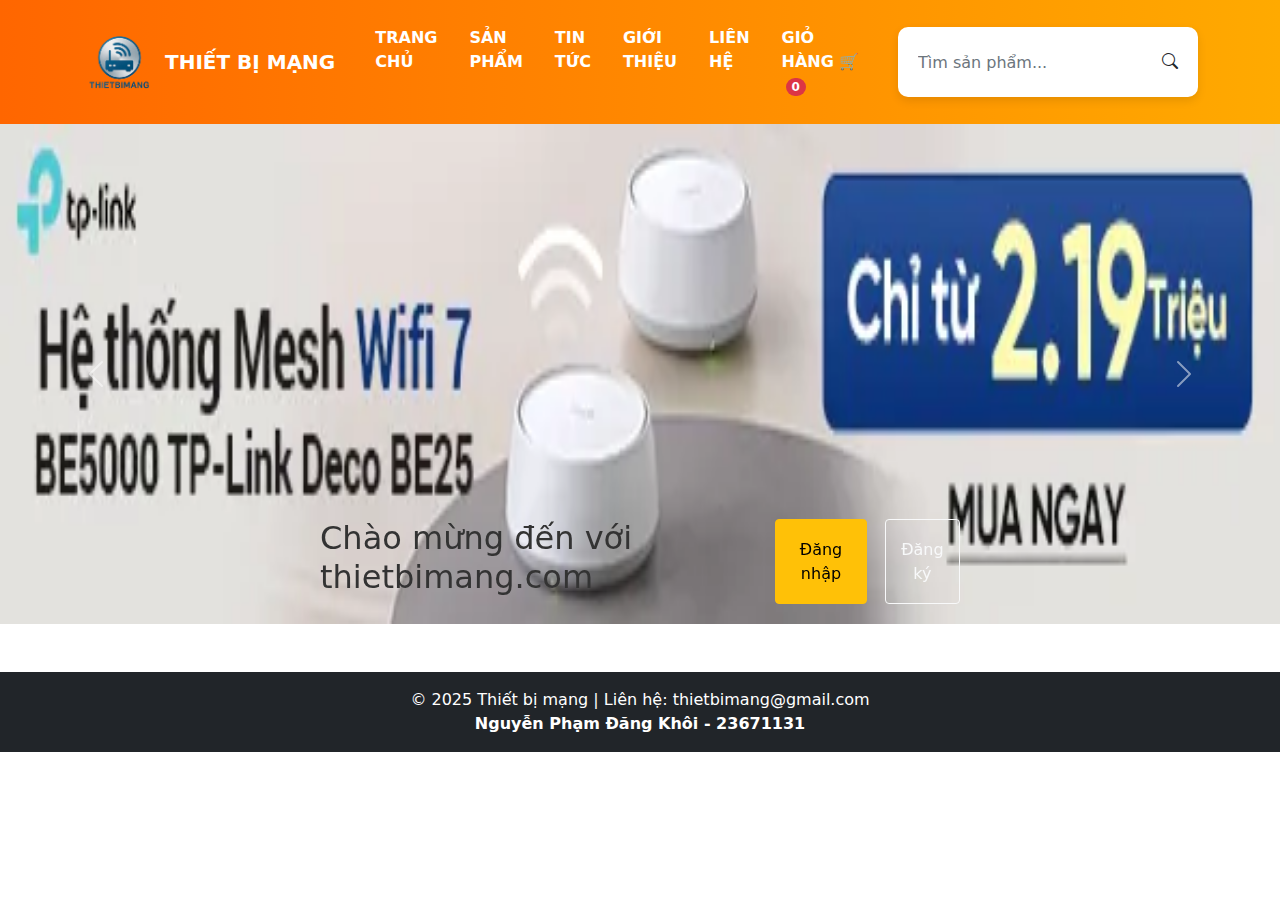
<file: index.html>
<!DOCTYPE html>
<html lang="vi">

<head>
    <meta charset="UTF-8" />
    <meta name="viewport" content="width=device-width, initial-scale=1.0" />
    <title>Trang chủ - Thiết bị mạng</title>
    <link rel="stylesheet" href="../css/style.css">
    <link rel="stylesheet" href="../css/bootstrap.min.css">
    <script src="../js/jquery-3.7.1.min.js"></script>
    <script src="../js/bootstrap.bundle.js"></script>
    <script src="../js/bootstrap.min.js"></script>
    <link rel="stylesheet" href="https://cdn.jsdelivr.net/npm/bootstrap-icons@1.10.5/font/bootstrap-icons.css">
</head>

<body>

    <nav class="navbar navbar-expand-lg">
        <div class="container d-flex align-items-center justify-content-between">

            <a class="navbar-brand d-flex align-items-center text-white fw-bold me-4" href="site-map.html" id="network-devices">
                <img src="../img/logo.PNG" alt="Logo" width="50" height="50" class="me-2"> THIẾT BỊ MẠNG
            </a>

            <button class="navbar-toggler" type="button" data-bs-toggle="collapse" data-bs-target="#navbarNav">
            <span class="navbar-toggler-icon"></span>
          </button>

            <div class="collapse navbar-collapse" id="navbarNav">
                <div class="d-flex w-100 align-items-center justify-content-between flex-wrap flex-lg-nowrap">
                    <ul class="navbar-nav text-uppercase fw-bold flex-grow-1 justify-content-center">
                        <li class="nav-item"><a class="nav-link text-white px-3" href="index.html">Trang chủ</a></li>
                        <li class="nav-item"><a class="nav-link text-white px-3" href="products.html">Sản phẩm</a></li>
                        <li class="nav-item"><a class="nav-link text-white px-3" href="news.html">Tin tức</a></li>
                        <li class="nav-item"><a class="nav-link text-white px-3" href="about.html">Giới thiệu</a></li>
                        <li class="nav-item"><a class="nav-link text-white px-3" href="contact.html">Liên hệ</a></li>
                        <li class="nav-item position-relative">
                            <a class="nav-link text-white px-3" href="cart.html">
                    Giỏ hàng 🛒 <span id="cart-count" class="badge bg-danger ms-1">0</span>
                  </a>
                        </li>
                    </ul>

                    <form id="searchForm" class="d-flex p-2 align-items-center ms-lg-3 mt-3 mt-lg-0" role="search" style="min-width: 300px;">
                        <input id="searchInput" class="form-control me-2 border-0 shadow-none bg-transparent text-dark" type="search" placeholder="Tìm sản phẩm..." aria-label="Search">
                        <button class="btn btn-outline-dark border-0 shadow-none" type="submit">
                          <i class="bi bi-search"></i>
                        </button>
                    </form>
                </div>
            </div>
        </div>
    </nav>

    <div id="bannerCarousel" class="carousel slide position-relative" data-bs-ride="carousel">
        <div class="carousel-inner">
            <div class="carousel-item active">
                <img src="../img/banner1.jpg" class="d-block w-100" alt="Banner 1">
            </div>
            <div class="carousel-item">
                <img src="../img/banner2.jpg" class="d-block w-100" alt="Banner 2">
            </div>
        </div>
        <div class="carousel-controls text-white">
            <h2>Chào mừng đến với thietbimang.com</h2>
            <button class="btn btn-warning me-2" data-bs-toggle="modal" data-bs-target="#loginModal">Đăng nhập</button>
            <button class="btn btn-outline-light" data-bs-toggle="modal" data-bs-target="#registerModal">Đăng ký</button>
        </div>
        <button class="carousel-control-prev" type="button" data-bs-target="#bannerCarousel" data-bs-slide="prev">
        <span class="carousel-control-prev-icon"></span>
        </button>
        <button class="carousel-control-next" type="button" data-bs-target="#bannerCarousel" data-bs-slide="next">
        <span class="carousel-control-next-icon"></span>
        </button>
    </div>

    <div class="modal fade" id="loginModal" tabindex="-1">
        <div class="modal-dialog modal-dialog-centered modal-lg">
            <div class="modal-content">
                <div class="modal-body p-0">
                    <div class="row g-0">
                        <div class="col-md-5 d-none d-md-block">
                            <img src="../img/logo.PNG" alt="Logo" class="img-fluid h-100 w-100" style="object-fit: cover;">
                        </div>

                        <div class="col-md-7 p-4">
                            <h5 class="modal-title mb-4">Đăng nhập</h5>
                            <form id="loginForm">
                                <input type="email" class="form-control mb-3" placeholder="Email" required>
                                <input type="password" class="form-control mb-3" placeholder="Mật khẩu" required>
                                <button type="submit" class="btn btn-primary w-100">Đăng nhập</button>
                            </form>
                            <p class="mt-3 text-center">Chưa có tài khoản? <a href="#" data-bs-toggle="modal" data-bs-target="#registerModal" data-bs-dismiss="modal">Đăng ký</a></p>
                        </div>
                    </div>
                </div>
            </div>
        </div>
    </div>

    <div class="modal fade" id="registerModal" tabindex="-1">
        <div class="modal-dialog modal-dialog-centered modal-lg">
            <div class="modal-content">
                <div class="modal-body p-0">
                    <div class="row g-0">

                        <div class="col-md-5 d-none d-md-block">
                            <div class="h-100 w-100">
                                <img src="../img/logo.PNG" alt="Logo" class="img-fluid h-100 w-100 rounded-start" style="object-fit: cover;">
                            </div>
                        </div>

                        <div class="col-md-7 p-4">
                            <h5 class="modal-title mb-4">Đăng ký tài khoản</h5>
                            <form id="registerForm">
                                <input type="text" id="fullname" class="form-control mb-3" placeholder="Họ và tên" required>
                                <input type="email" id="email" class="form-control mb-3" placeholder="Email" required>
                                <input type="password" id="password" class="form-control mb-3" placeholder="Mật khẩu" required>
                                <input type="password" id="confirmPassword" class="form-control mb-3" placeholder="Nhập lại mật khẩu" required>
                                <button type="submit" class="btn btn-success w-100">Đăng ký</button>
                            </form>
                            <p class="mt-3 text-center">Đã có tài khoản? <a href="#" data-bs-toggle="modal" data-bs-target="#loginModal" data-bs-dismiss="modal">Đăng nhập</a></p>
                        </div>
                    </div>
                </div>
            </div>
        </div>
    </div>

    <footer class="bg-dark text-white mt-5 p-3 text-center">
        © 2025 Thiết bị mạng | Liên hệ: thietbimang@gmail.com <br>
        <strong>Nguyễn Phạm Đăng Khôi - 23671131</strong>
    </footer>

    <script src="../js/main.js"></script>
</body>

</html>
</file>
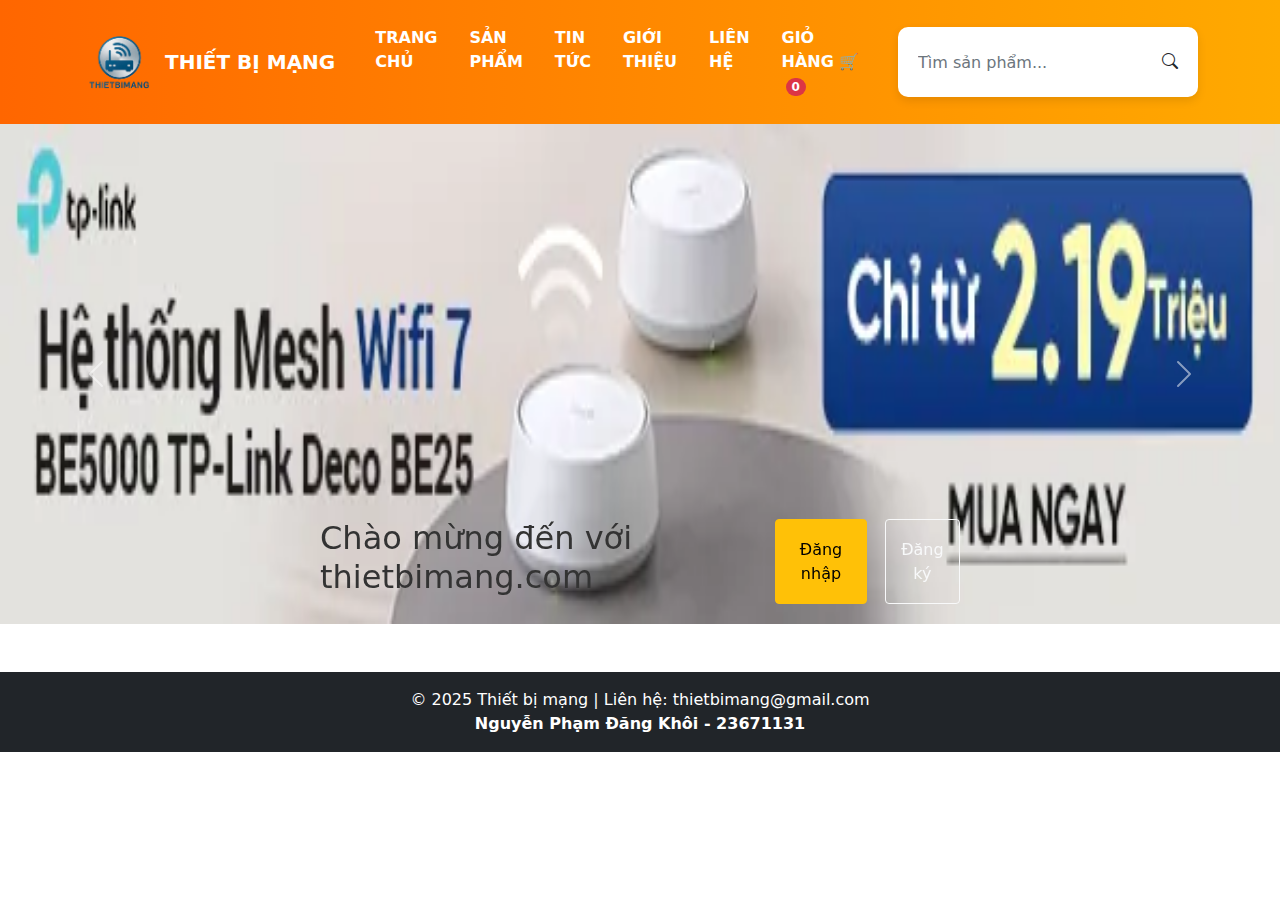
<file: html/index.html>
<!DOCTYPE html>
<html lang="vi">

<head>
    <meta charset="UTF-8" />
    <meta name="viewport" content="width=device-width, initial-scale=1.0" />
    <title>Trang chủ - Thiết bị mạng</title>
    <link rel="stylesheet" href="../css/style.css">
    <link rel="stylesheet" href="../css/bootstrap.min.css">
    <script src="../js/jquery-3.7.1.min.js"></script>
    <script src="../js/bootstrap.bundle.js"></script>
    <script src="../js/bootstrap.min.js"></script>
    <link rel="stylesheet" href="https://cdn.jsdelivr.net/npm/bootstrap-icons@1.10.5/font/bootstrap-icons.css">
</head>

<body>

    <nav class="navbar navbar-expand-lg">
        <div class="container d-flex align-items-center justify-content-between">

            <a class="navbar-brand d-flex align-items-center text-white fw-bold me-4" href="site-map.html" id="network-devices">
                <img src="../img/logo.PNG" alt="Logo" width="50" height="50" class="me-2"> THIẾT BỊ MẠNG
            </a>

            <button class="navbar-toggler" type="button" data-bs-toggle="collapse" data-bs-target="#navbarNav">
            <span class="navbar-toggler-icon"></span>
          </button>

            <div class="collapse navbar-collapse" id="navbarNav">
                <div class="d-flex w-100 align-items-center justify-content-between flex-wrap flex-lg-nowrap">
                    <ul class="navbar-nav text-uppercase fw-bold flex-grow-1 justify-content-center">
                        <li class="nav-item"><a class="nav-link text-white px-3" href="index.html">Trang chủ</a></li>
                        <li class="nav-item"><a class="nav-link text-white px-3" href="products.html">Sản phẩm</a></li>
                        <li class="nav-item"><a class="nav-link text-white px-3" href="news.html">Tin tức</a></li>
                        <li class="nav-item"><a class="nav-link text-white px-3" href="about.html">Giới thiệu</a></li>
                        <li class="nav-item"><a class="nav-link text-white px-3" href="contact.html">Liên hệ</a></li>
                        <li class="nav-item position-relative">
                            <a class="nav-link text-white px-3" href="cart.html">
                    Giỏ hàng 🛒 <span id="cart-count" class="badge bg-danger ms-1">0</span>
                  </a>
                        </li>
                    </ul>

                    <form id="searchForm" class="d-flex p-2 align-items-center ms-lg-3 mt-3 mt-lg-0" role="search" style="min-width: 300px;">
                        <input id="searchInput" class="form-control me-2 border-0 shadow-none bg-transparent text-dark" type="search" placeholder="Tìm sản phẩm..." aria-label="Search">
                        <button class="btn btn-outline-dark border-0 shadow-none" type="submit">
                          <i class="bi bi-search"></i>
                        </button>
                    </form>
                </div>
            </div>
        </div>
    </nav>

    <div id="bannerCarousel" class="carousel slide position-relative" data-bs-ride="carousel">
        <div class="carousel-inner">
            <div class="carousel-item active">
                <img src="../img/banner1.jpg" class="d-block w-100" alt="Banner 1">
            </div>
            <div class="carousel-item">
                <img src="../img/banner2.jpg" class="d-block w-100" alt="Banner 2">
            </div>
        </div>
        <div class="carousel-controls text-white">
            <h2>Chào mừng đến với thietbimang.com</h2>
            <button class="btn btn-warning me-2" data-bs-toggle="modal" data-bs-target="#loginModal">Đăng nhập</button>
            <button class="btn btn-outline-light" data-bs-toggle="modal" data-bs-target="#registerModal">Đăng ký</button>
        </div>
        <button class="carousel-control-prev" type="button" data-bs-target="#bannerCarousel" data-bs-slide="prev">
        <span class="carousel-control-prev-icon"></span>
        </button>
        <button class="carousel-control-next" type="button" data-bs-target="#bannerCarousel" data-bs-slide="next">
        <span class="carousel-control-next-icon"></span>
        </button>
    </div>

    <div class="modal fade" id="loginModal" tabindex="-1">
        <div class="modal-dialog modal-dialog-centered modal-lg">
            <div class="modal-content">
                <div class="modal-body p-0">
                    <div class="row g-0">
                        <div class="col-md-5 d-none d-md-block">
                            <img src="../img/logo.PNG" alt="Logo" class="img-fluid h-100 w-100" style="object-fit: cover;">
                        </div>

                        <div class="col-md-7 p-4">
                            <h5 class="modal-title mb-4">Đăng nhập</h5>
                            <form id="loginForm">
                                <input type="email" class="form-control mb-3" placeholder="Email" required>
                                <input type="password" class="form-control mb-3" placeholder="Mật khẩu" required>
                                <button type="submit" class="btn btn-primary w-100">Đăng nhập</button>
                            </form>
                            <p class="mt-3 text-center">Chưa có tài khoản? <a href="#" data-bs-toggle="modal" data-bs-target="#registerModal" data-bs-dismiss="modal">Đăng ký</a></p>
                        </div>
                    </div>
                </div>
            </div>
        </div>
    </div>

    <div class="modal fade" id="registerModal" tabindex="-1">
        <div class="modal-dialog modal-dialog-centered modal-lg">
            <div class="modal-content">
                <div class="modal-body p-0">
                    <div class="row g-0">

                        <div class="col-md-5 d-none d-md-block">
                            <div class="h-100 w-100">
                                <img src="../img/logo.PNG" alt="Logo" class="img-fluid h-100 w-100 rounded-start" style="object-fit: cover;">
                            </div>
                        </div>

                        <div class="col-md-7 p-4">
                            <h5 class="modal-title mb-4">Đăng ký tài khoản</h5>
                            <form id="registerForm">
                                <input type="text" id="fullname" class="form-control mb-3" placeholder="Họ và tên" required>
                                <input type="email" id="email" class="form-control mb-3" placeholder="Email" required>
                                <input type="password" id="password" class="form-control mb-3" placeholder="Mật khẩu" required>
                                <input type="password" id="confirmPassword" class="form-control mb-3" placeholder="Nhập lại mật khẩu" required>
                                <button type="submit" class="btn btn-success w-100">Đăng ký</button>
                            </form>
                            <p class="mt-3 text-center">Đã có tài khoản? <a href="#" data-bs-toggle="modal" data-bs-target="#loginModal" data-bs-dismiss="modal">Đăng nhập</a></p>
                        </div>
                    </div>
                </div>
            </div>
        </div>
    </div>

    <footer class="bg-dark text-white mt-5 p-3 text-center">
        © 2025 Thiết bị mạng | Liên hệ: thietbimang@gmail.com <br>
        <strong>Nguyễn Phạm Đăng Khôi - 23671131</strong>
    </footer>

    <script src="../js/main.js"></script>
</body>

</html>
</file>
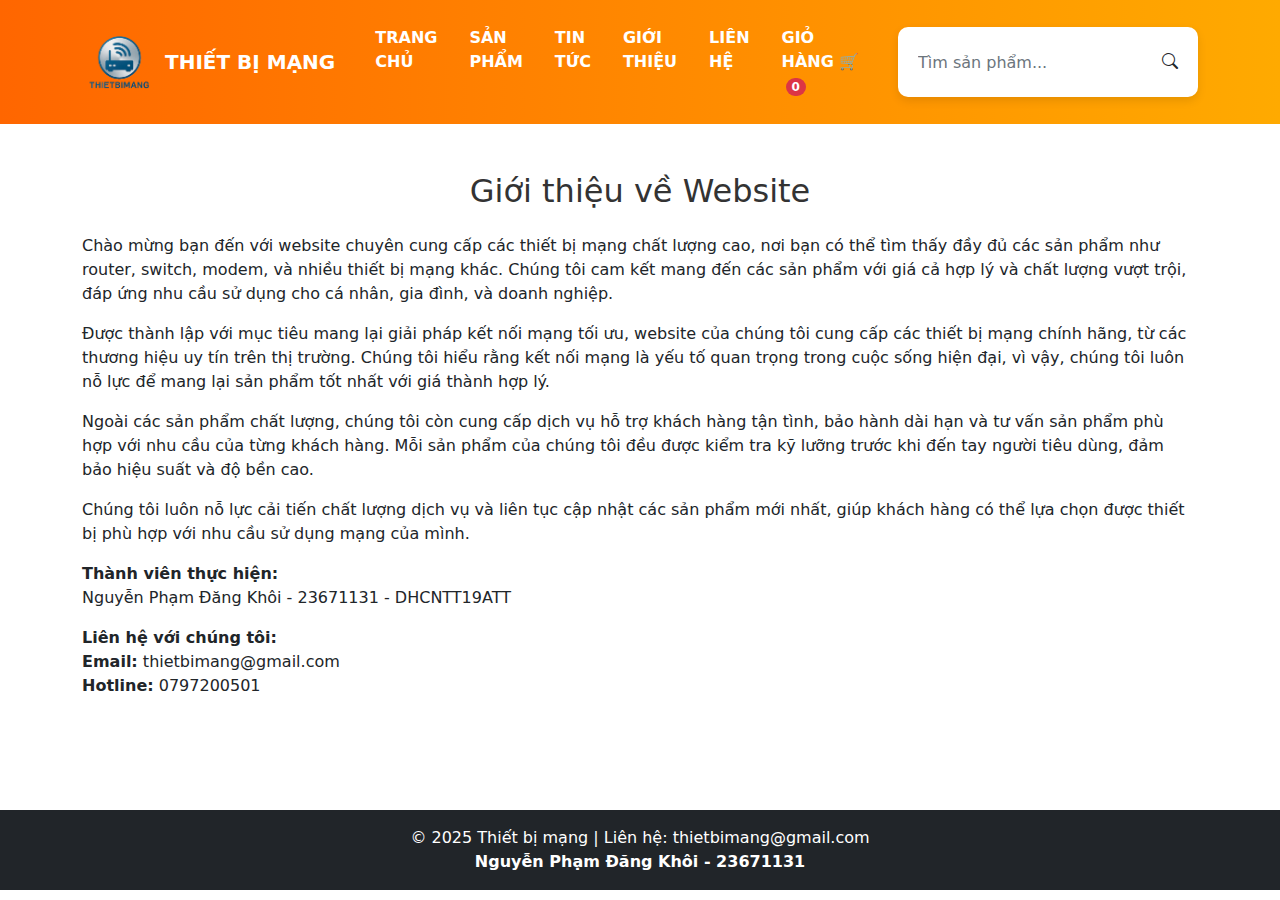
<file: about.html>
<!DOCTYPE html>
<html lang="vi">

<head>
    <meta charset="UTF-8">
    <meta name="viewport" content="width=device-width, initial-scale=1.0">
    <title>Giới thiệu</title>
    <link rel="stylesheet" href="../css/style.css">
    <link rel="stylesheet" href="../css/bootstrap.min.css">
    <script src="../js/jquery-3.7.1.min.js"></script>
    <script src="../js/bootstrap.bundle.js"></script>
    <script src="../js/bootstrap.min.js"></script>
    <link rel="stylesheet" href="https://cdn.jsdelivr.net/npm/bootstrap-icons@1.10.5/font/bootstrap-icons.css">
</head>

<body>

    <nav class="navbar navbar-expand-lg">
        <div class="container d-flex align-items-center justify-content-between">
            <a class="navbar-brand d-flex align-items-center text-white fw-bold me-4" href="#">
                <img src="../img/logo.PNG" alt="Logo" width="50" height="50" class="me-2"> THIẾT BỊ MẠNG
            </a>

            <button class="navbar-toggler" type="button" data-bs-toggle="collapse" data-bs-target="#navbarNav">
            <span class="navbar-toggler-icon"></span>
          </button>

            <div class="collapse navbar-collapse" id="navbarNav">
                <div class="d-flex w-100 align-items-center justify-content-between flex-wrap flex-lg-nowrap">
                    <ul class="navbar-nav text-uppercase fw-bold flex-grow-1 justify-content-center">
                        <li class="nav-item"><a class="nav-link text-white px-3" href="index.html">Trang chủ</a></li>
                        <li class="nav-item"><a class="nav-link text-white px-3" href="products.html">Sản phẩm</a></li>
                        <li class="nav-item"><a class="nav-link text-white px-3" href="news.html">Tin tức</a></li>
                        <li class="nav-item"><a class="nav-link text-white px-3" href="about.html">Giới thiệu</a></li>
                        <li class="nav-item"><a class="nav-link text-white px-3" href="contact.html">Liên hệ</a></li>
                        <li class="nav-item position-relative">
                            <a class="nav-link text-white px-3" href="cart.html">
                    Giỏ hàng 🛒 <span id="cart-count" class="badge bg-danger ms-1">0</span>
                  </a>
                        </li>
                    </ul>

                    <form id="searchForm" class="d-flex p-2 align-items-center ms-lg-3 mt-3 mt-lg-0" role="search" style="min-width: 300px;">
                        <input id="searchInput" class="form-control me-2 border-0 shadow-none bg-transparent text-dark" type="search" placeholder="Tìm sản phẩm..." aria-label="Search">
                        <button class="btn btn-outline-dark border-0 shadow-none" type="submit">
                          <i class="bi bi-search"></i>
                        </button>
                    </form>
                </div>
            </div>
        </div>
    </nav>

    <section id="about">
        <div class="container py-5">
            <h2 class="text-center mb-4">Giới thiệu về Website</h2>
            <p>
                Chào mừng bạn đến với website chuyên cung cấp các thiết bị mạng chất lượng cao, nơi bạn có thể tìm thấy đầy đủ các sản phẩm như router, switch, modem, và nhiều thiết bị mạng khác. Chúng tôi cam kết mang đến các sản phẩm với giá cả hợp lý và chất lượng
                vượt trội, đáp ứng nhu cầu sử dụng cho cá nhân, gia đình, và doanh nghiệp.
            </p>
            <p>
                Được thành lập với mục tiêu mang lại giải pháp kết nối mạng tối ưu, website của chúng tôi cung cấp các thiết bị mạng chính hãng, từ các thương hiệu uy tín trên thị trường. Chúng tôi hiểu rằng kết nối mạng là yếu tố quan trọng trong cuộc sống hiện đại,
                vì vậy, chúng tôi luôn nỗ lực để mang lại sản phẩm tốt nhất với giá thành hợp lý.
            </p>
            <p>
                Ngoài các sản phẩm chất lượng, chúng tôi còn cung cấp dịch vụ hỗ trợ khách hàng tận tình, bảo hành dài hạn và tư vấn sản phẩm phù hợp với nhu cầu của từng khách hàng. Mỗi sản phẩm của chúng tôi đều được kiểm tra kỹ lưỡng trước khi đến tay người tiêu dùng,
                đảm bảo hiệu suất và độ bền cao.
            </p>
            <p>
                Chúng tôi luôn nỗ lực cải tiến chất lượng dịch vụ và liên tục cập nhật các sản phẩm mới nhất, giúp khách hàng có thể lựa chọn được thiết bị phù hợp với nhu cầu sử dụng mạng của mình.
            </p>
            <p>
                <strong>Thành viên thực hiện:</strong><br> Nguyễn Phạm Đăng Khôi - 23671131 - DHCNTT19ATT
            </p>
            <p>
                <strong>Liên hệ với chúng tôi:</strong><br>
                <b>Email:</b> thietbimang@gmail.com<br>
                <b>Hotline:</b> 0797200501
            </p>
        </div>
    </section>


    <footer class="bg-dark text-white mt-5 p-3 text-center">
        © 2025 Thiết bị mạng | Liên hệ: thietbimang@gmail.com <br>
        <strong>Nguyễn Phạm Đăng Khôi - 23671131</strong>
    </footer>

    <script src="../js/main.js"></script>
</body>

</html>
</file>
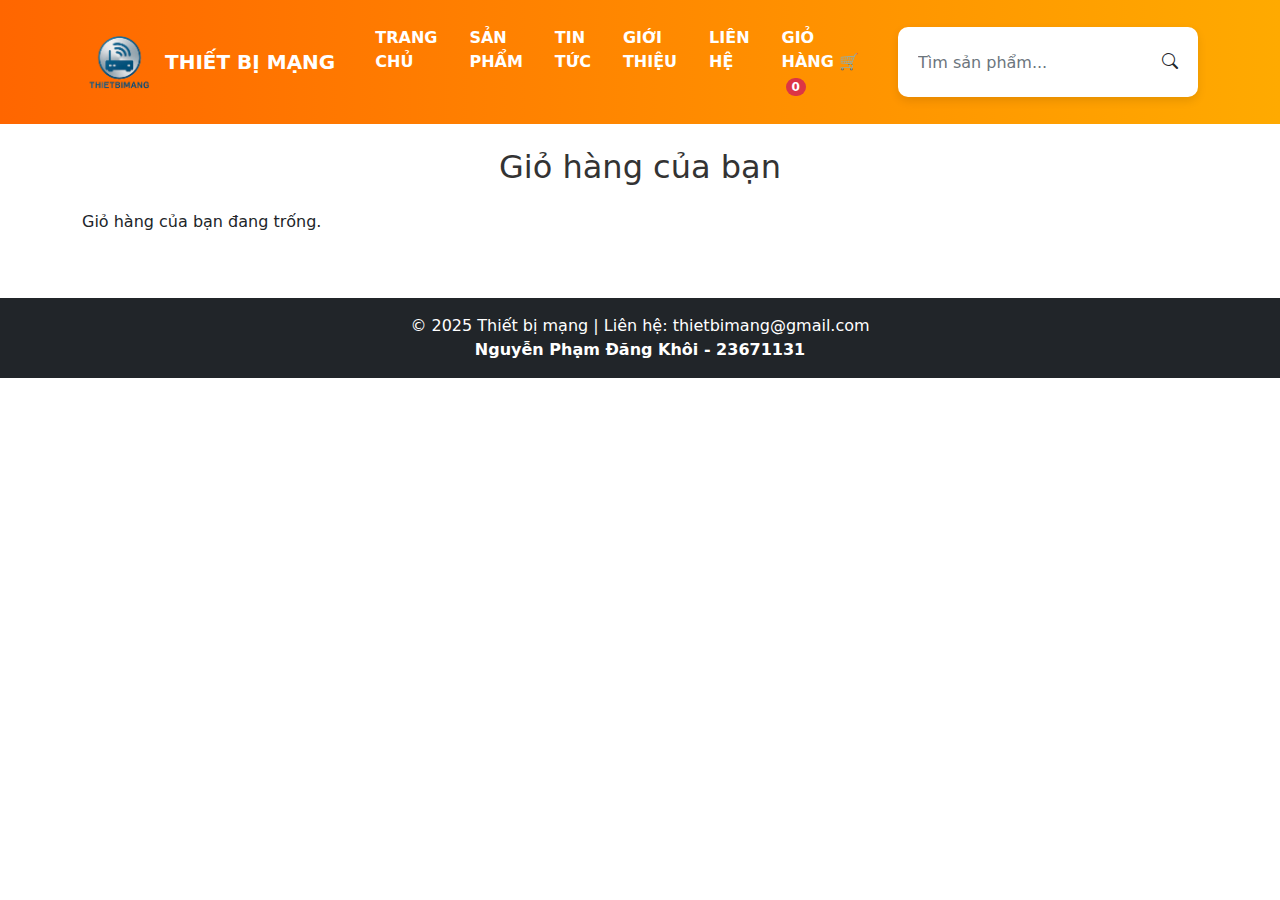
<file: cart.html>
<!DOCTYPE html>
<html lang="vi">

<head>
    <meta charset="UTF-8">
    <meta name="viewport" content="width=device-width, initial-scale=1.0">
    <title>Giỏ hàng</title>
    <link rel="stylesheet" href="../css/style.css">
    <link rel="stylesheet" href="../css/bootstrap.min.css">
    <script src="../js/jquery-3.7.1.min.js"></script>
    <script src="../js/bootstrap.bundle.js"></script>
    <script src="../js/bootstrap.min.js"></script>
    <link rel="stylesheet" href="https://cdn.jsdelivr.net/npm/bootstrap-icons@1.10.5/font/bootstrap-icons.css">
</head>

<body>

    <nav class="navbar navbar-expand-lg">
        <div class="container d-flex align-items-center justify-content-between">

            <a class="navbar-brand d-flex align-items-center text-white fw-bold me-4" href="#">
                <img src="../img/logo.PNG" alt="Logo" width="50" height="50" class="me-2"> THIẾT BỊ MẠNG
            </a>

            <button class="navbar-toggler" type="button" data-bs-toggle="collapse" data-bs-target="#navbarNav">
            <span class="navbar-toggler-icon"></span>
          </button>

            <div class="collapse navbar-collapse" id="navbarNav">
                <div class="d-flex w-100 align-items-center justify-content-between flex-wrap flex-lg-nowrap">
                    <ul class="navbar-nav text-uppercase fw-bold flex-grow-1 justify-content-center">
                        <li class="nav-item"><a class="nav-link text-white px-3" href="index.html">Trang chủ</a></li>
                        <li class="nav-item"><a class="nav-link text-white px-3" href="products.html">Sản phẩm</a></li>
                        <li class="nav-item"><a class="nav-link text-white px-3" href="news.html">Tin tức</a></li>
                        <li class="nav-item"><a class="nav-link text-white px-3" href="about.html">Giới thiệu</a></li>
                        <li class="nav-item"><a class="nav-link text-white px-3" href="contact.html">Liên hệ</a></li>
                        <li class="nav-item position-relative">
                            <a class="nav-link text-white px-3" href="cart.html">
                    Giỏ hàng 🛒 <span id="cart-count" class="badge bg-danger ms-1">0</span>
                  </a>
                        </li>
                    </ul>

                    <form id="searchForm" class="d-flex p-2 align-items-center ms-lg-3 mt-3 mt-lg-0" role="search" style="min-width: 300px;">
                        <input id="searchInput" class="form-control me-2 border-0 shadow-none bg-transparent text-dark" type="search" placeholder="Tìm sản phẩm..." aria-label="Search">
                        <button class="btn btn-outline-dark border-0 shadow-none" type="submit">
                          <i class="bi bi-search"></i>
                        </button>
                    </form>
                </div>
            </div>
        </div>
    </nav>

    <div class="container mt-4">
        <h2 class="text-center mb-4">Giỏ hàng của bạn</h2>
        <div id="cartItems"></div>
    </div>

    <footer class="bg-dark text-white mt-5 p-3 text-center">
        © 2025 Thiết bị mạng | Liên hệ: thietbimang@gmail.com <br>
        <strong>Nguyễn Phạm Đăng Khôi - 23671131</strong>
    </footer>

    <script src="../js/main.js"></script>
</body>

</html>
</file>
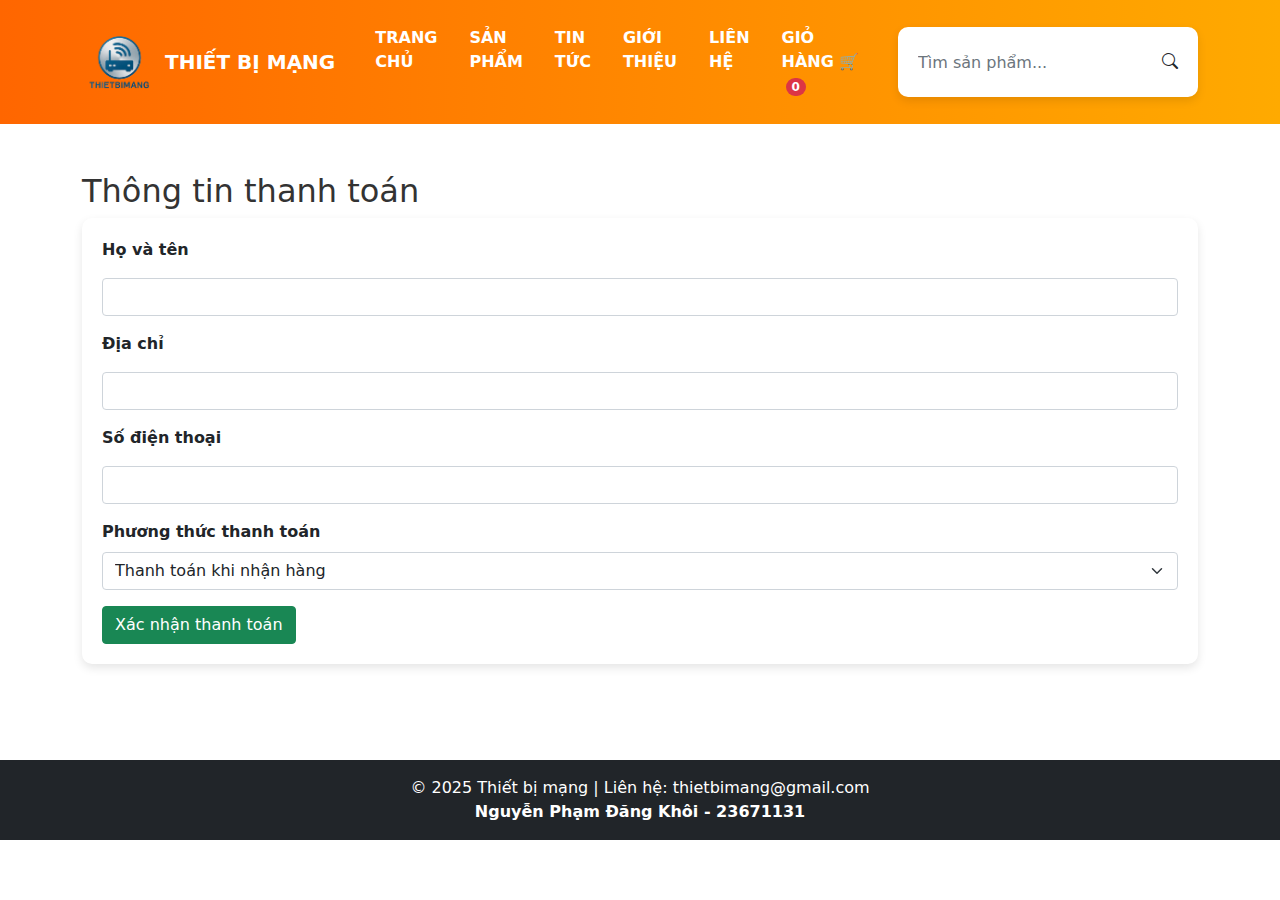
<file: checkout.html>
<!DOCTYPE html>
<html lang="vi">

<head>
    <meta charset="UTF-8">
    <meta name="viewport" content="width=device-width, initial-scale=1.0">
    <title>Thanh toán</title>
    <link rel="stylesheet" href="../css/style.css">
    <link rel="stylesheet" href="../css/bootstrap.min.css">
    <script src="../js/jquery-3.7.1.min.js"></script>
    <script src="../js/bootstrap.bundle.js"></script>
    <script src="../js/bootstrap.min.js"></script>
    <link rel="stylesheet" href="https://cdn.jsdelivr.net/npm/bootstrap-icons@1.10.5/font/bootstrap-icons.css">
</head>

<body>
    <nav class="navbar navbar-expand-lg">
        <div class="container d-flex align-items-center justify-content-between">

            <a class="navbar-brand d-flex align-items-center text-white fw-bold me-4" href="#">
                <img src="../img/logo.PNG" alt="Logo" width="50" height="50" class="me-2"> THIẾT BỊ MẠNG
            </a>

            <button class="navbar-toggler" type="button" data-bs-toggle="collapse" data-bs-target="#navbarNav">
            <span class="navbar-toggler-icon"></span>
          </button>

            <div class="collapse navbar-collapse" id="navbarNav">
                <div class="d-flex w-100 align-items-center justify-content-between flex-wrap flex-lg-nowrap">
                    <ul class="navbar-nav text-uppercase fw-bold flex-grow-1 justify-content-center">
                        <li class="nav-item"><a class="nav-link text-white px-3" href="index.html">Trang chủ</a></li>
                        <li class="nav-item"><a class="nav-link text-white px-3" href="products.html">Sản phẩm</a></li>
                        <li class="nav-item"><a class="nav-link text-white px-3" href="news.html">Tin tức</a></li>
                        <li class="nav-item"><a class="nav-link text-white px-3" href="about.html">Giới thiệu</a></li>
                        <li class="nav-item"><a class="nav-link text-white px-3" href="contact.html">Liên hệ</a></li>
                        <li class="nav-item position-relative">
                            <a class="nav-link text-white px-3" href="cart.html">
                    Giỏ hàng 🛒 <span id="cart-count" class="badge bg-danger ms-1">0</span>
                  </a>
                        </li>
                    </ul>

                    <form id="searchForm" class="d-flex p-2 align-items-center ms-lg-3 mt-3 mt-lg-0" role="search" style="min-width: 300px;">
                        <input id="searchInput" class="form-control me-2 border-0 shadow-none bg-transparent text-dark" type="search" placeholder="Tìm sản phẩm..." aria-label="Search">
                        <button class="btn btn-outline-dark border-0 shadow-none" type="submit">
                          <i class="bi bi-search"></i>
                        </button>
                    </form>
                </div>
            </div>
        </div>
    </nav>

    <div class="container py-5">
        <h2>Thông tin thanh toán</h2>
        <form id="checkoutForm">
            <div class="mb-3">
                <label for="name" class="form-label">Họ và tên</label>
                <input type="text" class="form-control" id="name" required>
            </div>
            <div class="mb-3">
                <label for="address" class="form-label">Địa chỉ</label>
                <input type="text" class="form-control" id="address" required>
            </div>
            <div class="mb-3">
                <label for="phone" class="form-label">Số điện thoại</label>
                <input type="text" class="form-control" id="phone" required>
            </div>
            <div class="mb-3">
                <label for="payment" class="form-label">Phương thức thanh toán</label>
                <select id="payment" class="form-select">
            <option value="Thanh toán khi nhận hàng">Thanh toán khi nhận hàng</option>
            <option value="Chuyển khoản ngân hàng">Chuyển khoản ngân hàng</option>
            <option value="Ví điện tử">Ví điện tử</option>
          </select>
            </div>
            <button type="submit" class="btn btn-success">Xác nhận thanh toán</button>
        </form>
    </div>

    <footer class="bg-dark text-white mt-5 p-3 text-center">
        © 2025 Thiết bị mạng | Liên hệ: thietbimang@gmail.com <br>
        <strong>Nguyễn Phạm Đăng Khôi - 23671131</strong>
    </footer>

    <script src="../js/main.js"></script>
</body>

</html>
</file>
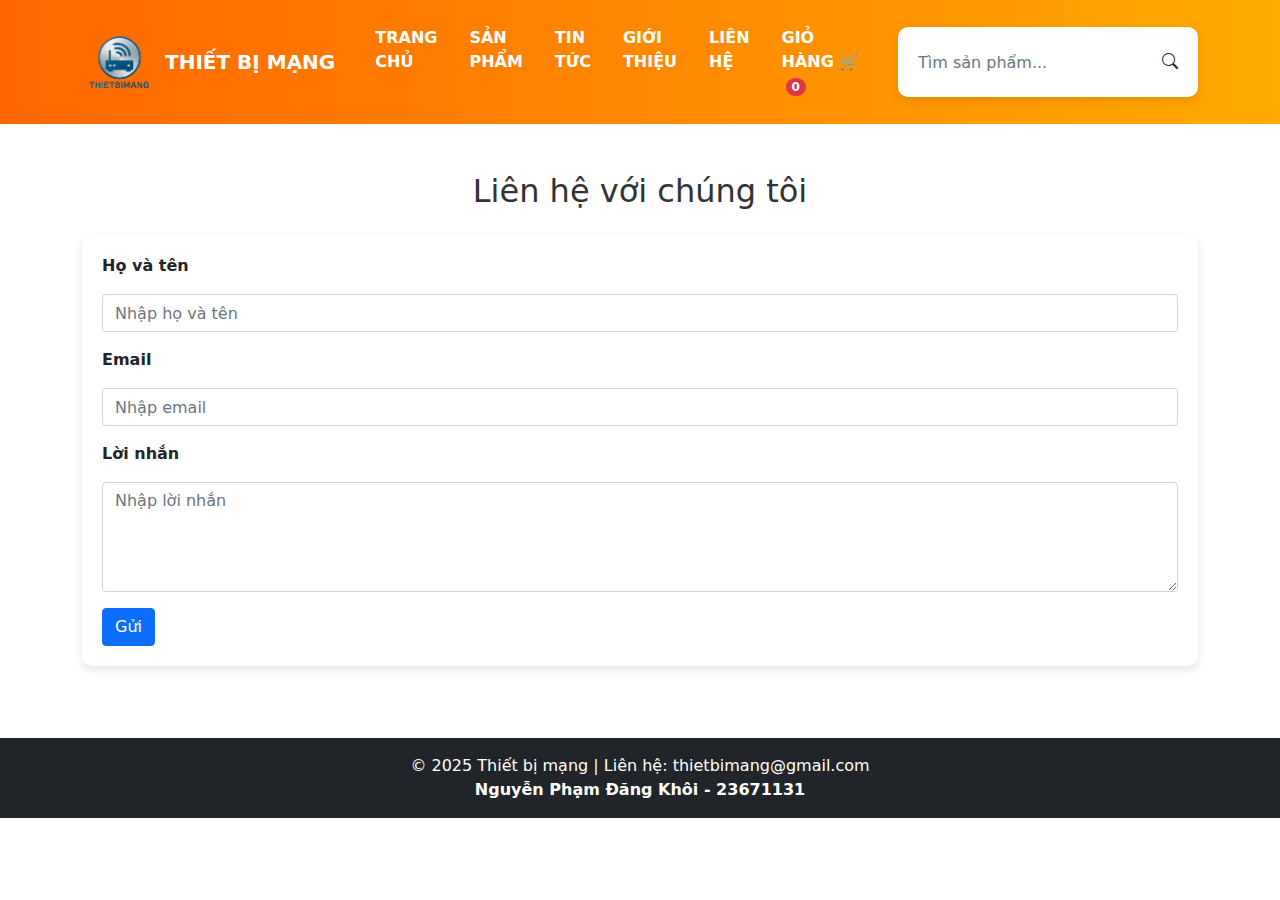
<file: contact.html>
<!DOCTYPE html>
<html lang="vi">

<head>
    <meta charset="UTF-8">
    <meta name="viewport" content="width=device-width, initial-scale=1.0">
    <title>Liên hệ</title>
    <link rel="stylesheet" href="../css/style.css">
    <link rel="stylesheet" href="../css/bootstrap.min.css">
    <script src="../js/jquery-3.7.1.min.js"></script>
    <script src="../js/bootstrap.bundle.js"></script>
    <script src="../js/bootstrap.min.js"></script>
    <link rel="stylesheet" href="https://cdn.jsdelivr.net/npm/bootstrap-icons@1.10.5/font/bootstrap-icons.css">
</head>

<body>

    <nav class="navbar navbar-expand-lg">
        <div class="container d-flex align-items-center justify-content-between">
            <a class="navbar-brand d-flex align-items-center text-white fw-bold me-4" href="#">
                <img src="../img/logo.PNG" alt="Logo" width="50" height="50" class="me-2"> THIẾT BỊ MẠNG
            </a>

            <button class="navbar-toggler" type="button" data-bs-toggle="collapse" data-bs-target="#navbarNav">
            <span class="navbar-toggler-icon"></span>
          </button>

            <div class="collapse navbar-collapse" id="navbarNav">
                <div class="d-flex w-100 align-items-center justify-content-between flex-wrap flex-lg-nowrap">
                    <ul class="navbar-nav text-uppercase fw-bold flex-grow-1 justify-content-center">
                        <li class="nav-item"><a class="nav-link text-white px-3" href="index.html">Trang chủ</a></li>
                        <li class="nav-item"><a class="nav-link text-white px-3" href="products.html">Sản phẩm</a></li>
                        <li class="nav-item"><a class="nav-link text-white px-3" href="news.html">Tin tức</a></li>
                        <li class="nav-item"><a class="nav-link text-white px-3" href="about.html">Giới thiệu</a></li>
                        <li class="nav-item"><a class="nav-link text-white px-3" href="contact.html">Liên hệ</a></li>
                        <li class="nav-item position-relative">
                            <a class="nav-link text-white px-3" href="cart.html">
                    Giỏ hàng 🛒 <span id="cart-count" class="badge bg-danger ms-1">0</span>
                  </a>
                        </li>
                    </ul>

                    <form id="searchForm" class="d-flex p-2 align-items-center ms-lg-3 mt-3 mt-lg-0" role="search" style="min-width: 300px;">
                        <input id="searchInput" class="form-control me-2 border-0 shadow-none bg-transparent text-dark" type="search" placeholder="Tìm sản phẩm..." aria-label="Search">
                        <button class="btn btn-outline-dark border-0 shadow-none" type="submit">
                          <i class="bi bi-search"></i>
                        </button>
                    </form>
                </div>
            </div>
        </div>
    </nav>

    <div class="container mt-5">
        <h2 class="text-center mb-4">Liên hệ với chúng tôi</h2>
        <form id="contactForm">
            <div class="mb-3">
                <label for="name" class="form-label">Họ và tên</label>
                <input type="text" class="form-control" id="name" placeholder="Nhập họ và tên" required>
            </div>
            <div class="mb-3">
                <label for="email" class="form-label">Email</label>
                <input type="email" class="form-control" id="email" placeholder="Nhập email" required>
            </div>
            <div class="mb-3">
                <label for="message" class="form-label">Lời nhắn</label>
                <textarea class="form-control" id="message" rows="4" placeholder="Nhập lời nhắn" required></textarea>
            </div>
            <button type="submit" class="btn btn-primary">Gửi</button>
        </form>

        <div id="responseMessage" class="mt-4"></div>
    </div>

    <footer class="bg-dark text-white mt-5 p-3 text-center">
        © 2025 Thiết bị mạng | Liên hệ: thietbimang@gmail.com <br>
        <strong>Nguyễn Phạm Đăng Khôi - 23671131</strong>
    </footer>

    <script src="../js/main.js"></script>
    <script>
        $("#contactForm").submit(function(event) {
            event.preventDefault();
            let name = $("#name").val();
            let email = $("#email").val();
            let message = $("#message").val();

            $("#responseMessage").html(`
        <div class="alert alert-success">
          Cảm ơn ${name}, chúng tôi đã nhận được lời nhắn của bạn. Chúng tôi sẽ liên hệ với bạn qua email: ${email}.
        </div>
      `);
            $("#name").val('');
            $("#email").val('');
            $("#message").val('');
        });
    </script>
</body>

</html>
</file>
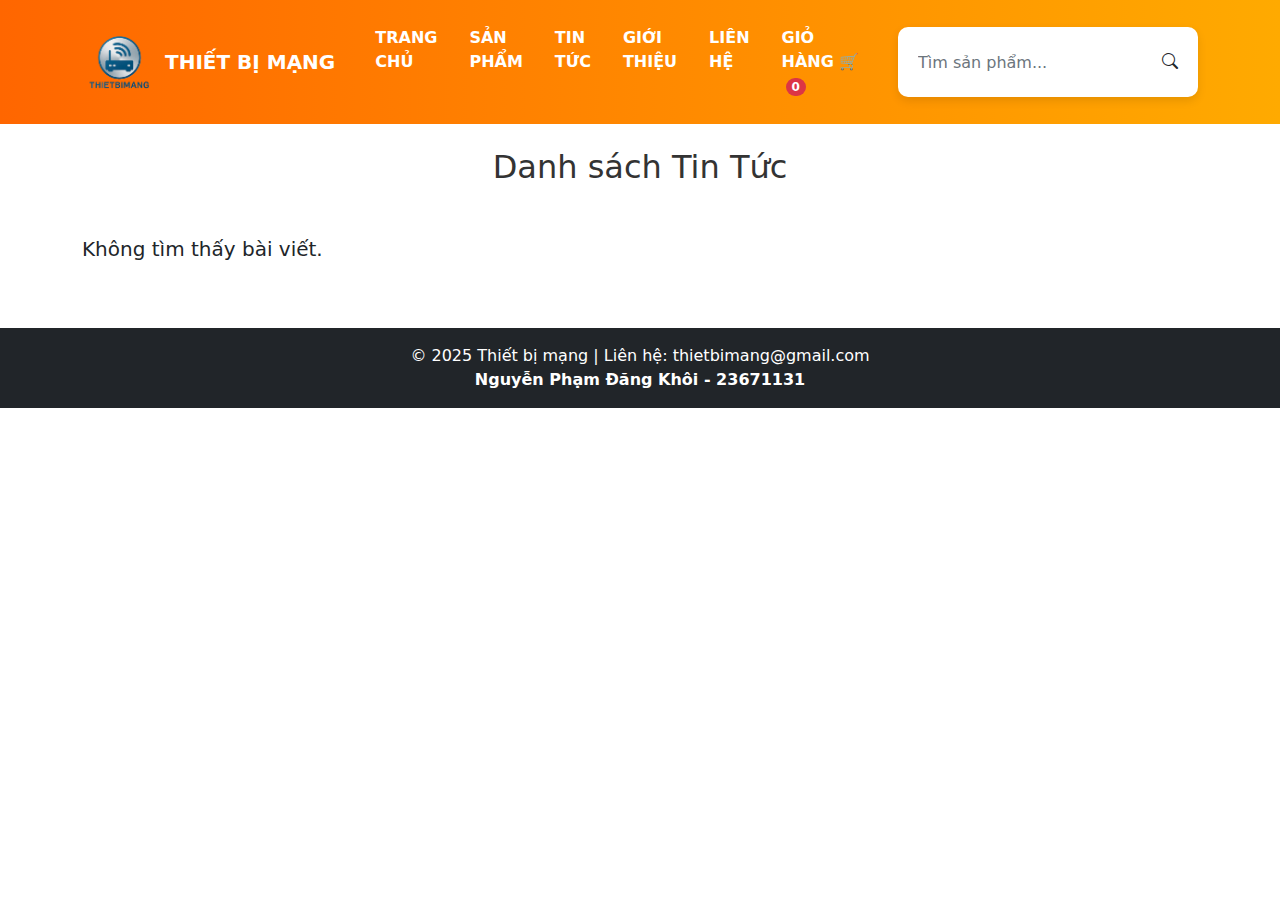
<file: news-detail.html>
<!DOCTYPE html>
<html lang="vi">

<head>
    <meta charset="UTF-8">
    <meta name="viewport" content="width=device-width, initial-scale=1.0">
    <title>Chi tiết tin tức</title>
    <link rel="stylesheet" href="../css/style.css">
    <link rel="stylesheet" href="../css/bootstrap.min.css">
    <script src="../js/jquery-3.7.1.min.js"></script>
    <script src="../js/bootstrap.bundle.js"></script>
    <script src="../js/bootstrap.min.js"></script>
    <link rel="stylesheet" href="https://cdn.jsdelivr.net/npm/bootstrap-icons@1.10.5/font/bootstrap-icons.css">
</head>

<body>

    <nav class="navbar navbar-expand-lg">
        <div class="container d-flex align-items-center justify-content-between">

            <a class="navbar-brand d-flex align-items-center text-white fw-bold me-4" href="#">
                <img src="../img/logo.PNG" alt="Logo" width="50" height="50" class="me-2"> THIẾT BỊ MẠNG
            </a>

            <button class="navbar-toggler" type="button" data-bs-toggle="collapse" data-bs-target="#navbarNav">
            <span class="navbar-toggler-icon"></span>
          </button>

            <div class="collapse navbar-collapse" id="navbarNav">
                <div class="d-flex w-100 align-items-center justify-content-between flex-wrap flex-lg-nowrap">
                    <ul class="navbar-nav text-uppercase fw-bold flex-grow-1 justify-content-center">
                        <li class="nav-item"><a class="nav-link text-white px-3" href="index.html">Trang chủ</a></li>
                        <li class="nav-item"><a class="nav-link text-white px-3" href="products.html">Sản phẩm</a></li>
                        <li class="nav-item"><a class="nav-link text-white px-3" href="news.html">Tin tức</a></li>
                        <li class="nav-item"><a class="nav-link text-white px-3" href="about.html">Giới thiệu</a></li>
                        <li class="nav-item"><a class="nav-link text-white px-3" href="contact.html">Liên hệ</a></li>
                        <li class="nav-item position-relative">
                            <a class="nav-link text-white px-3" href="cart.html">
                    Giỏ hàng 🛒 <span id="cart-count" class="badge bg-danger ms-1">0</span>
                  </a>
                        </li>
                    </ul>

                    <form id="searchForm" class="d-flex p-2 align-items-center ms-lg-3 mt-3 mt-lg-0" role="search" style="min-width: 300px;">
                        <input id="searchInput" class="form-control me-2 border-0 shadow-none bg-transparent text-dark" type="search" placeholder="Tìm sản phẩm..." aria-label="Search">
                        <button class="btn btn-outline-dark border-0 shadow-none" type="submit">
                          <i class="bi bi-search"></i>
                        </button>
                    </form>
                </div>
            </div>
        </div>
    </nav>

    <div class="container mt-4">
        <h2 class="text-center mb-4">Danh sách Tin Tức</h2>
        <div id="newsList" class="row"></div>
    </div>

    <div class="container mt-4" id="news-detail">
        <h2 id="detail-title"></h2>
        <img id="detail-image" src="" alt="" class="img-fluid">
        <p id="detail-content"></p>
    </div>

    <footer class="bg-dark text-white mt-5 p-3 text-center">
        © 2025 Thiết bị mạng | Liên hệ: thietbimang@gmail.com <br>
        <strong>Nguyễn Phạm Đăng Khôi - 23671131</strong>
    </footer>

    <script src="../js/main.js"></script>
</body>

</html>
</file>
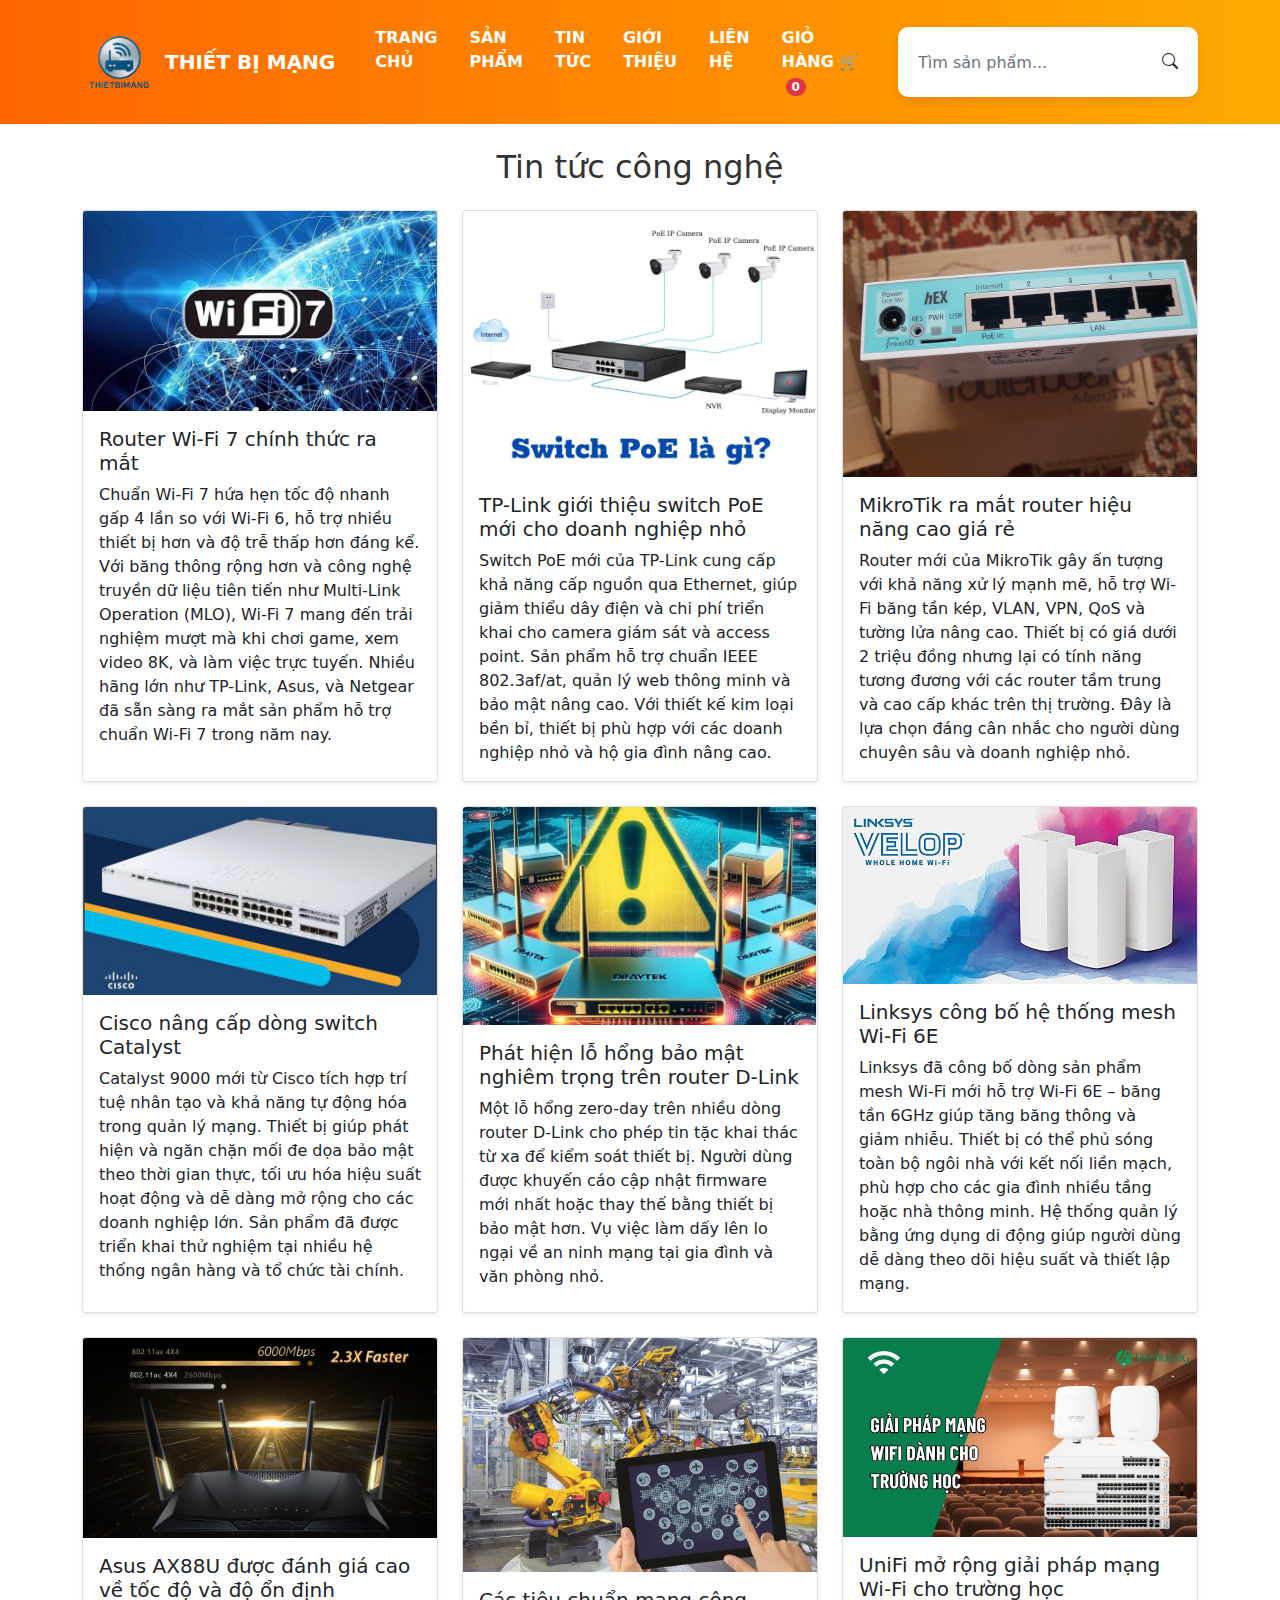
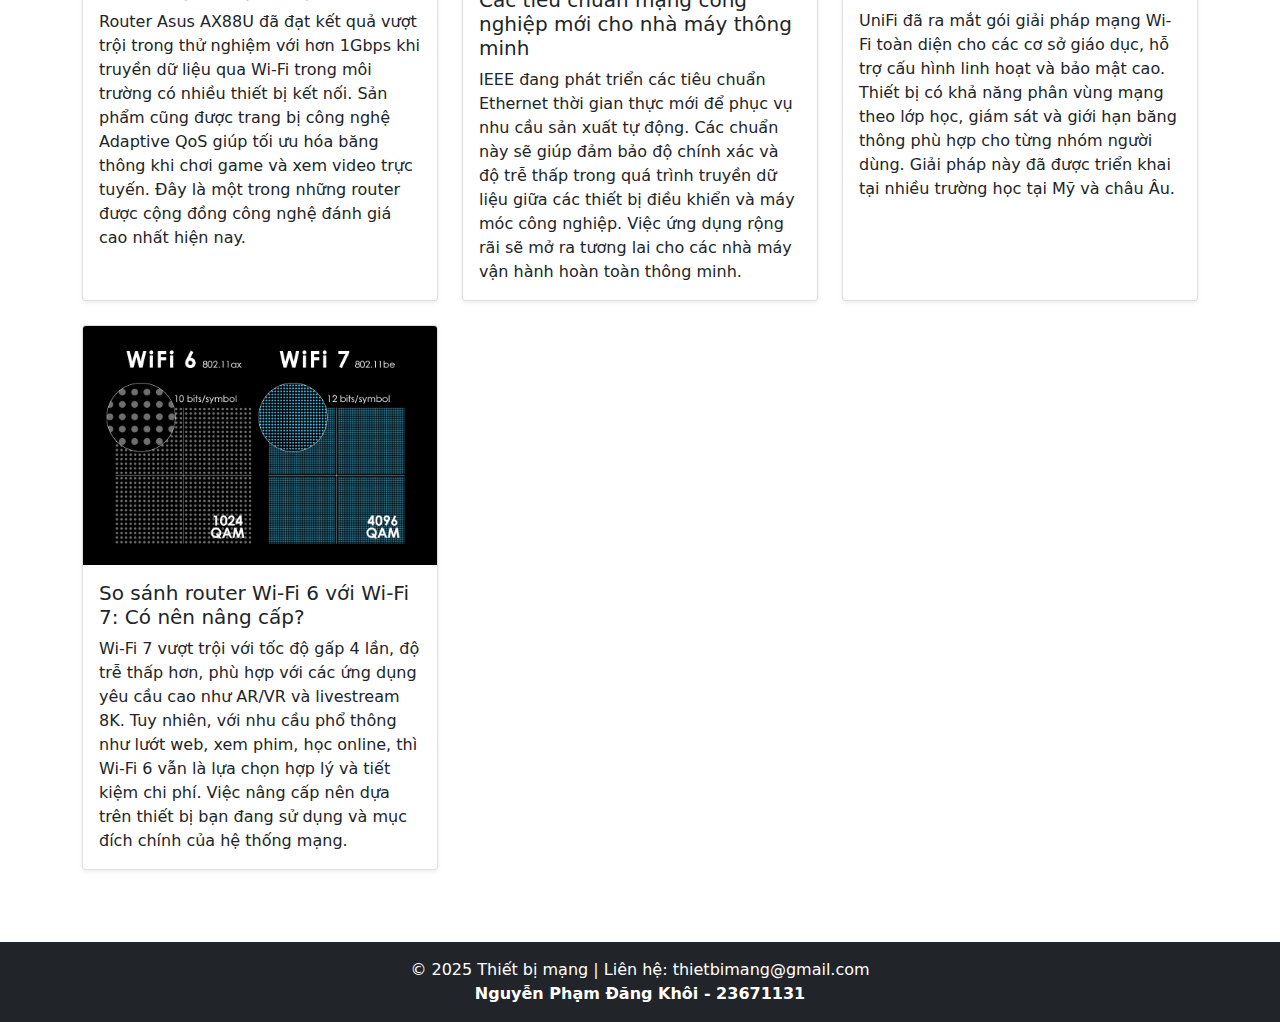
<file: news.html>
<!DOCTYPE html>
<html lang="vi">

<head>
    <meta charset="UTF-8">
    <meta name="viewport" content="width=device-width, initial-scale=1.0">
    <title>Tin tức công nghệ</title>
    <link rel="stylesheet" href="../css/style.css">
    <link rel="stylesheet" href="../css/bootstrap.min.css">
    <script src="../js/jquery-3.7.1.min.js"></script>
    <script src="../js/bootstrap.bundle.js"></script>
    <script src="../js/bootstrap.min.js"></script>
    <link rel="stylesheet" href="https://cdn.jsdelivr.net/npm/bootstrap-icons@1.10.5/font/bootstrap-icons.css">
</head>

<body>

    <nav class="navbar navbar-expand-lg" style="background-color: #ff6600;">
        <div class="container d-flex align-items-center justify-content-between">

            <a class="navbar-brand d-flex align-items-center text-white fw-bold me-4" href="#">
                <img src="../img/logo.PNG" alt="Logo" width="50" height="50" class="me-2"> THIẾT BỊ MẠNG
            </a>

            <button class="navbar-toggler" type="button" data-bs-toggle="collapse" data-bs-target="#navbarNav">
            <span class="navbar-toggler-icon"></span>
          </button>

            <div class="collapse navbar-collapse" id="navbarNav">
                <div class="d-flex w-100 align-items-center justify-content-between flex-wrap flex-lg-nowrap">
                    <ul class="navbar-nav text-uppercase fw-bold flex-grow-1 justify-content-center">
                        <li class="nav-item"><a class="nav-link text-white px-3" href="index.html">Trang chủ</a></li>
                        <li class="nav-item"><a class="nav-link text-white px-3" href="products.html">Sản phẩm</a></li>
                        <li class="nav-item"><a class="nav-link text-white px-3" href="news.html">Tin tức</a></li>
                        <li class="nav-item"><a class="nav-link text-white px-3" href="about.html">Giới thiệu</a></li>
                        <li class="nav-item"><a class="nav-link text-white px-3" href="contact.html">Liên hệ</a></li>
                        <li class="nav-item position-relative">
                            <a class="nav-link text-white px-3" href="cart.html">
                    Giỏ hàng 🛒 <span id="cart-count" class="badge bg-danger ms-1">0</span>
                  </a>
                        </li>
                    </ul>

                    <form id="searchForm" class="d-flex p-2 align-items-center ms-lg-3 mt-3 mt-lg-0" role="search" style="min-width: 300px;">
                        <input id="searchInput" class="form-control me-2 border-0 shadow-none bg-transparent text-dark" type="search" placeholder="Tìm sản phẩm..." aria-label="Search">
                        <button class="btn btn-outline-dark border-0 shadow-none" type="submit">
                          <i class="bi bi-search"></i>
                        </button>
                    </form>
                </div>
            </div>
        </div>
    </nav>

    <div class="container mt-4">
        <h2 class="text-center mb-4">Tin tức công nghệ</h2>
        <div class="row" id="newsList"></div>
    </div>

    <footer class="bg-dark text-white mt-5 p-3 text-center">
        © 2025 Thiết bị mạng | Liên hệ: thietbimang@gmail.com <br>
        <strong>Nguyễn Phạm Đăng Khôi - 23671131</strong>
    </footer>

    <script src="../js/main.js"></script>
</body>

</html>
</file>
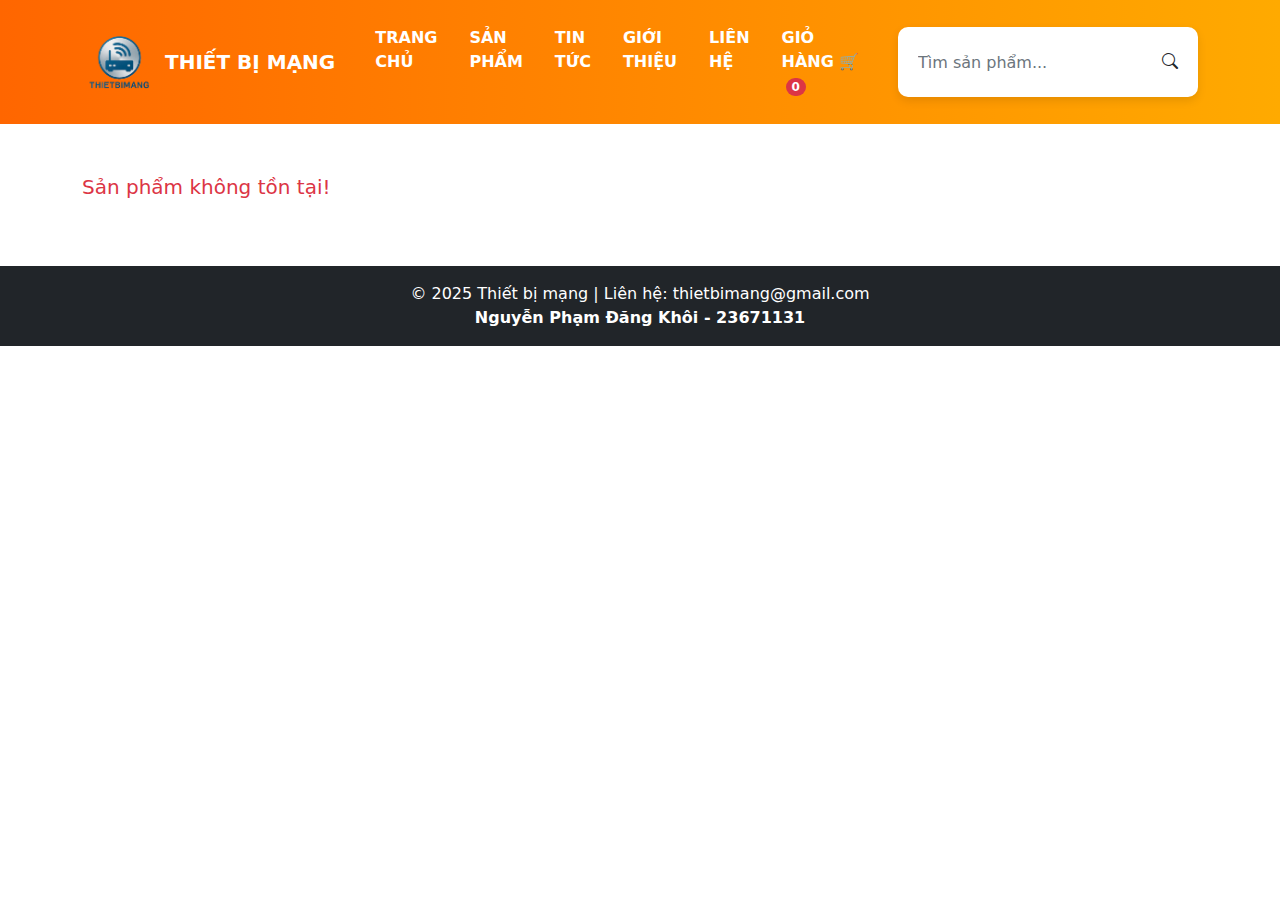
<file: product-detail.html>
<!DOCTYPE html>
<html lang="vi">

<head>
    <meta charset="UTF-8">
    <meta name="viewport" content="width=device-width, initial-scale=1.0">
    <title>Chi tiết sản phẩm</title>
    <link rel="stylesheet" href="../css/style.css">
    <link rel="stylesheet" href="../css/bootstrap.min.css">
    <script src="../js/jquery-3.7.1.min.js"></script>
    <script src="../js/bootstrap.bundle.js"></script>
    <script src="../js/bootstrap.min.js"></script>
    <link rel="stylesheet" href="https://cdn.jsdelivr.net/npm/bootstrap-icons@1.10.5/font/bootstrap-icons.css">
</head>

<body>

    <nav class="navbar navbar-expand-lg" style="background-color: #ff6600;">
        <div class="container d-flex align-items-center justify-content-between">

            <a class="navbar-brand d-flex align-items-center text-white fw-bold me-4" href="#">
                <img src="../img/logo.PNG" alt="Logo" width="50" height="50" class="me-2"> THIẾT BỊ MẠNG
            </a>

            <button class="navbar-toggler" type="button" data-bs-toggle="collapse" data-bs-target="#navbarNav">
            <span class="navbar-toggler-icon"></span>
          </button>

            <div class="collapse navbar-collapse" id="navbarNav">
                <div class="d-flex w-100 align-items-center justify-content-between flex-wrap flex-lg-nowrap">
                    <ul class="navbar-nav text-uppercase fw-bold flex-grow-1 justify-content-center">
                        <li class="nav-item"><a class="nav-link text-white px-3" href="index.html">Trang chủ</a></li>
                        <li class="nav-item"><a class="nav-link text-white px-3" href="products.html">Sản phẩm</a></li>
                        <li class="nav-item"><a class="nav-link text-white px-3" href="news.html">Tin tức</a></li>
                        <li class="nav-item"><a class="nav-link text-white px-3" href="about.html">Giới thiệu</a></li>
                        <li class="nav-item"><a class="nav-link text-white px-3" href="contact.html">Liên hệ</a></li>
                        <li class="nav-item position-relative">
                            <a class="nav-link text-white px-3" href="cart.html">
                    Giỏ hàng 🛒 <span id="cart-count" class="badge bg-danger ms-1">0</span>
                  </a>
                        </li>
                    </ul>

                    <form id="searchForm" class="d-flex p-2 align-items-center ms-lg-3 mt-3 mt-lg-0" role="search" style="min-width: 300px;">
                        <input id="searchInput" class="form-control me-2 border-0 shadow-none bg-transparent text-dark" type="search" placeholder="Tìm sản phẩm..." aria-label="Search">
                        <button class="btn btn-outline-dark border-0 shadow-none" type="submit">
                          <i class="bi bi-search"></i>
                        </button>
                    </form>
                </div>
            </div>
        </div>
    </nav>

    <div class="container mt-5" id="product-detail">
        <div class="row shadow p-4 rounded bg-white">
            <!-- Hình ảnh sản phẩm -->
            <div class="col-md-6 mb-4 mb-md-0">
                <img id="detail-image" class="img-fluid rounded border" src="" alt="">
            </div>

            <!-- Thông tin chi tiết -->
            <div class="col-md-6 d-flex flex-column justify-content-between">
                <div>
                    <h2 id="detail-name" class="fw-bold mb-3"></h2>
                    <p id="detail-desc" class="text-muted mb-3"></p>
                    <p id="detail-price" class="text-danger fs-4 fw-semibold mb-4"></p>

                    <h5 class="fw-bold">Thông số kỹ thuật</h5>
                    <ul id="detail-specs" class="list-unstyled ps-3 mb-4">
                        <!-- specs sẽ render ở đây -->
                    </ul>
                </div>

                <button id="add-to-cart" class="btn btn-warning btn-lg mt-auto">
                    <i class="bi bi-cart-plus"></i> Thêm vào giỏ hàng
                </button>
            </div>
        </div>
    </div>

    <footer class="bg-dark text-white mt-5 p-3 text-center">
        © 2025 Thiết bị mạng | Liên hệ: thietbimang@gmail.com <br>
        <strong>Nguyễn Phạm Đăng Khôi - 23671131</strong>
    </footer>

    <script src="../js/main.js"></script>
</body>

</html>
</file>
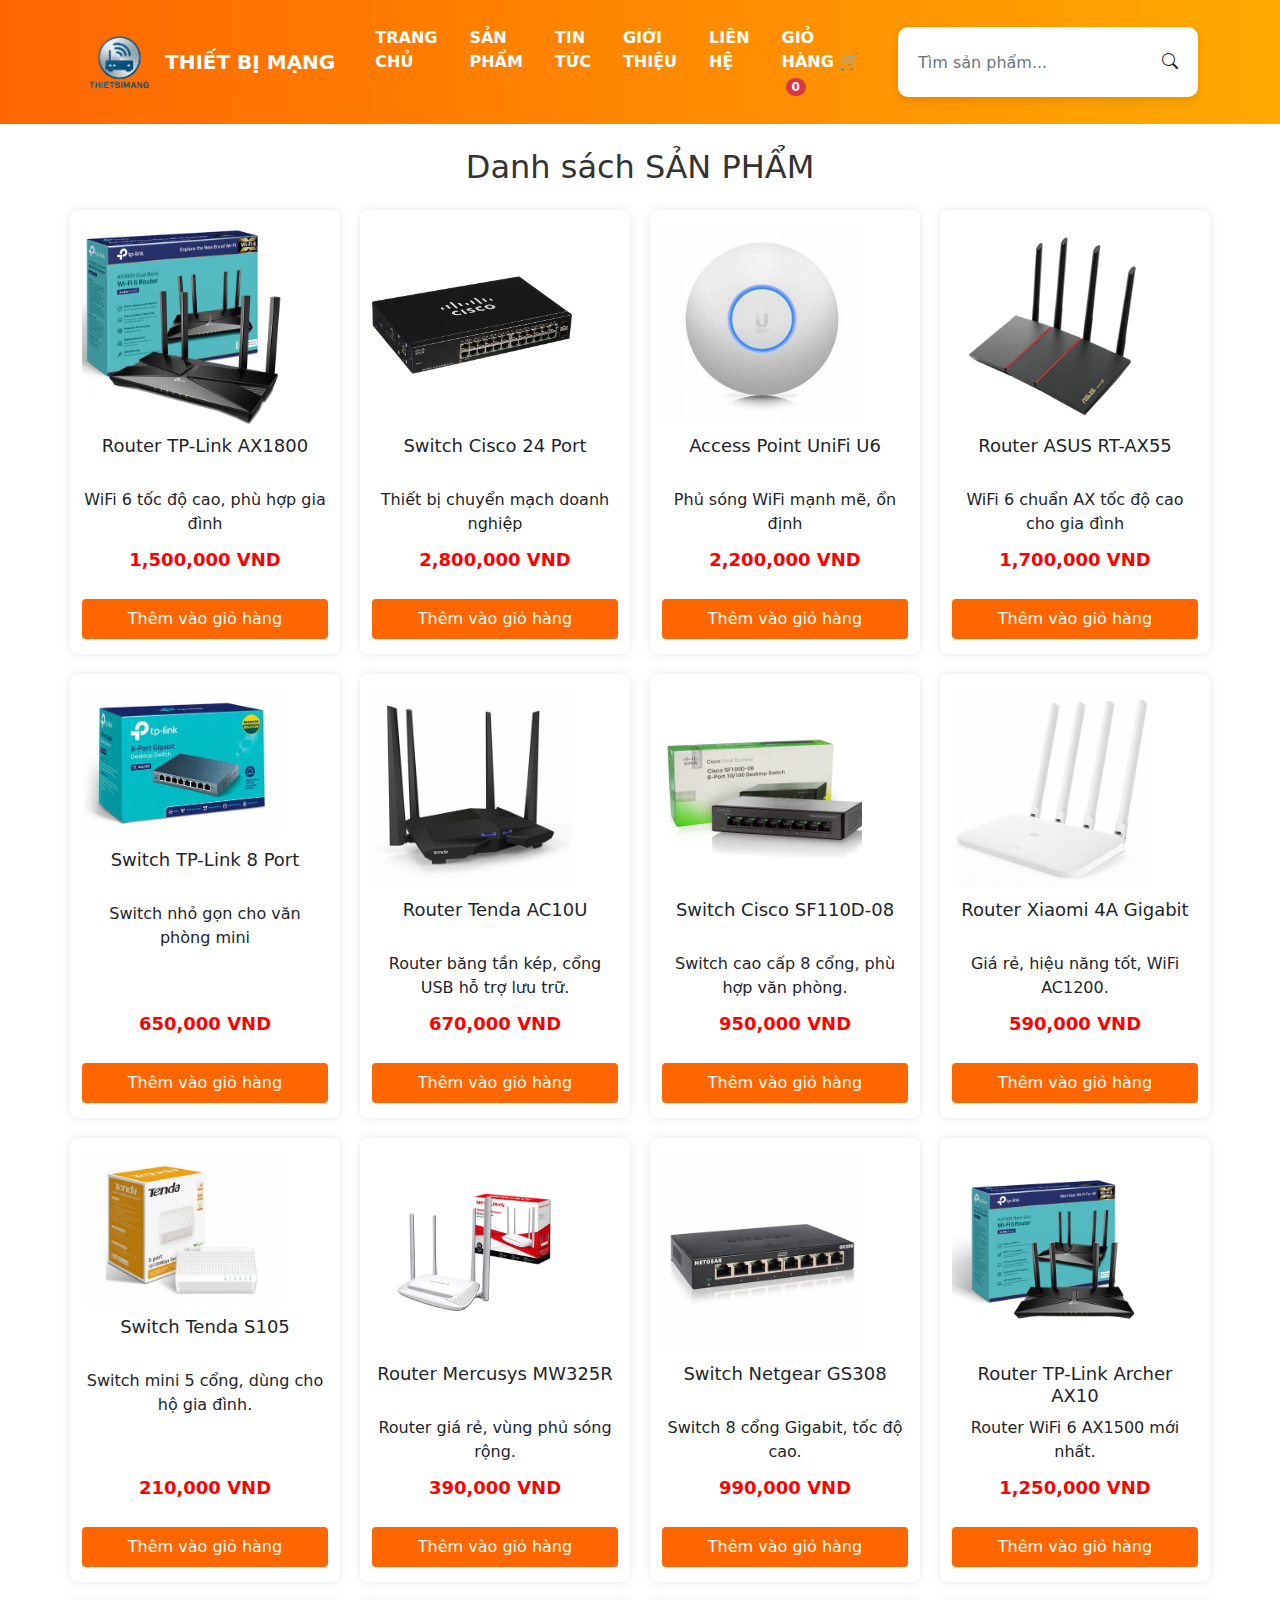
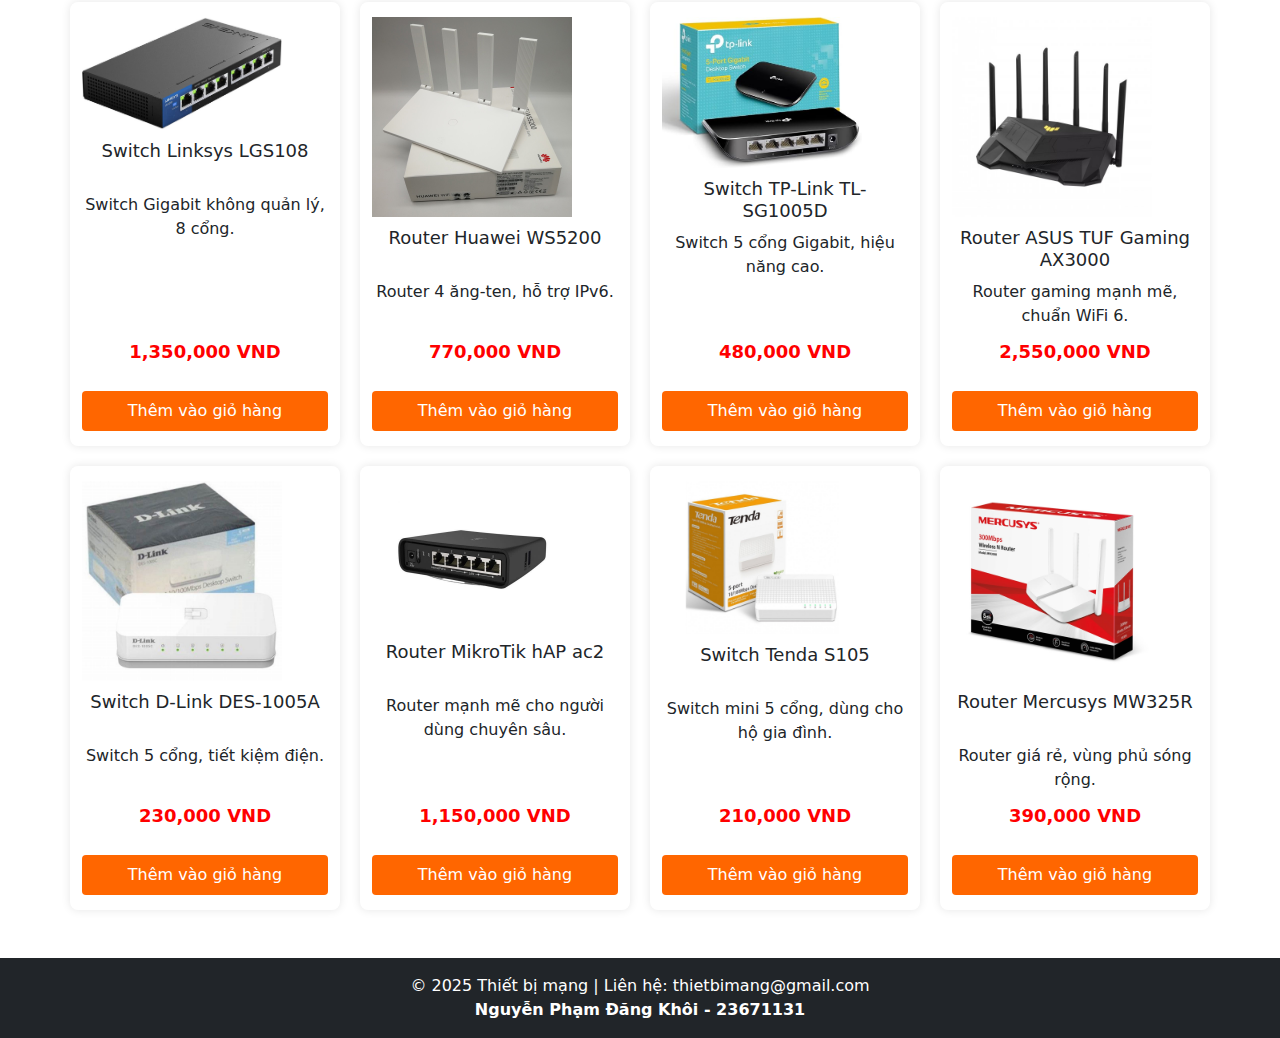
<file: products.html>
<!DOCTYPE html>
<html lang="vi">

<head>
    <meta charset="UTF-8">
    <meta name="viewport" content="width=device-width, initial-scale=1.0">
    <title>Danh sách sản phẩm</title>
    <link rel="stylesheet" href="../css/style.css">
    <link rel="stylesheet" href="../css/bootstrap.min.css">
    <script src="../js/jquery-3.7.1.min.js"></script>
    <script src="../js/bootstrap.bundle.js"></script>
    <script src="../js/bootstrap.min.js"></script>
    <link rel="stylesheet" href="https://cdn.jsdelivr.net/npm/bootstrap-icons@1.10.5/font/bootstrap-icons.css">
</head>

<body>

    <nav class="navbar navbar-expand-lg" style="background-color: #ff6600;">
        <div class="container d-flex align-items-center justify-content-between">
            <a class="navbar-brand d-flex align-items-center text-white fw-bold me-4" href="#">
                <img src="../img/logo.PNG" alt="Logo" width="50" height="50" class="me-2"> THIẾT BỊ MẠNG
            </a>

            <button class="navbar-toggler" type="button" data-bs-toggle="collapse" data-bs-target="#navbarNav">
            <span class="navbar-toggler-icon"></span>
          </button>

            <div class="collapse navbar-collapse" id="navbarNav">
                <div class="d-flex w-100 align-items-center justify-content-between flex-wrap flex-lg-nowrap">
                    <ul class="navbar-nav text-uppercase fw-bold flex-grow-1 justify-content-center">
                        <li class="nav-item"><a class="nav-link text-white px-3" href="index.html">Trang chủ</a></li>
                        <li class="nav-item"><a class="nav-link text-white px-3" href="products.html">Sản phẩm</a></li>
                        <li class="nav-item"><a class="nav-link text-white px-3" href="news.html">Tin tức</a></li>
                        <li class="nav-item"><a class="nav-link text-white px-3" href="about.html">Giới thiệu</a></li>
                        <li class="nav-item"><a class="nav-link text-white px-3" href="contact.html">Liên hệ</a></li>
                        <li class="nav-item position-relative">
                            <a class="nav-link text-white px-3" href="cart.html">
                    Giỏ hàng 🛒 <span id="cart-count" class="badge bg-danger ms-1">0</span>
                  </a>
                        </li>
                    </ul>

                    <form id="searchForm" class="d-flex p-2 align-items-center ms-lg-3 mt-3 mt-lg-0" role="search" style="min-width: 300px;">
                        <input id="searchInput" class="form-control me-2 border-0 shadow-none bg-transparent text-dark" type="search" placeholder="Tìm sản phẩm..." aria-label="Search">
                        <button class="btn btn-outline-dark border-0 shadow-none" type="submit">
                          <i class="bi bi-search"></i>
                        </button>
                    </form>
                </div>
            </div>
        </div>
    </nav>

    <div class="container mt-4">
        <h2 class="text-center mb-4">Danh sách SẢN PHẨM</h2>
        <div class="row" id="productList">
        </div>
    </div>

    <footer class="bg-dark text-white mt-5 p-3 text-center">
        © 2025 Thiết bị mạng | Liên hệ: thietbimang@gmail.com <br>
        <strong>Nguyễn Phạm Đăng Khôi - 23671131</strong>
    </footer>

    <script src="../js/main.js"></script>

</body>

</html>
</file>
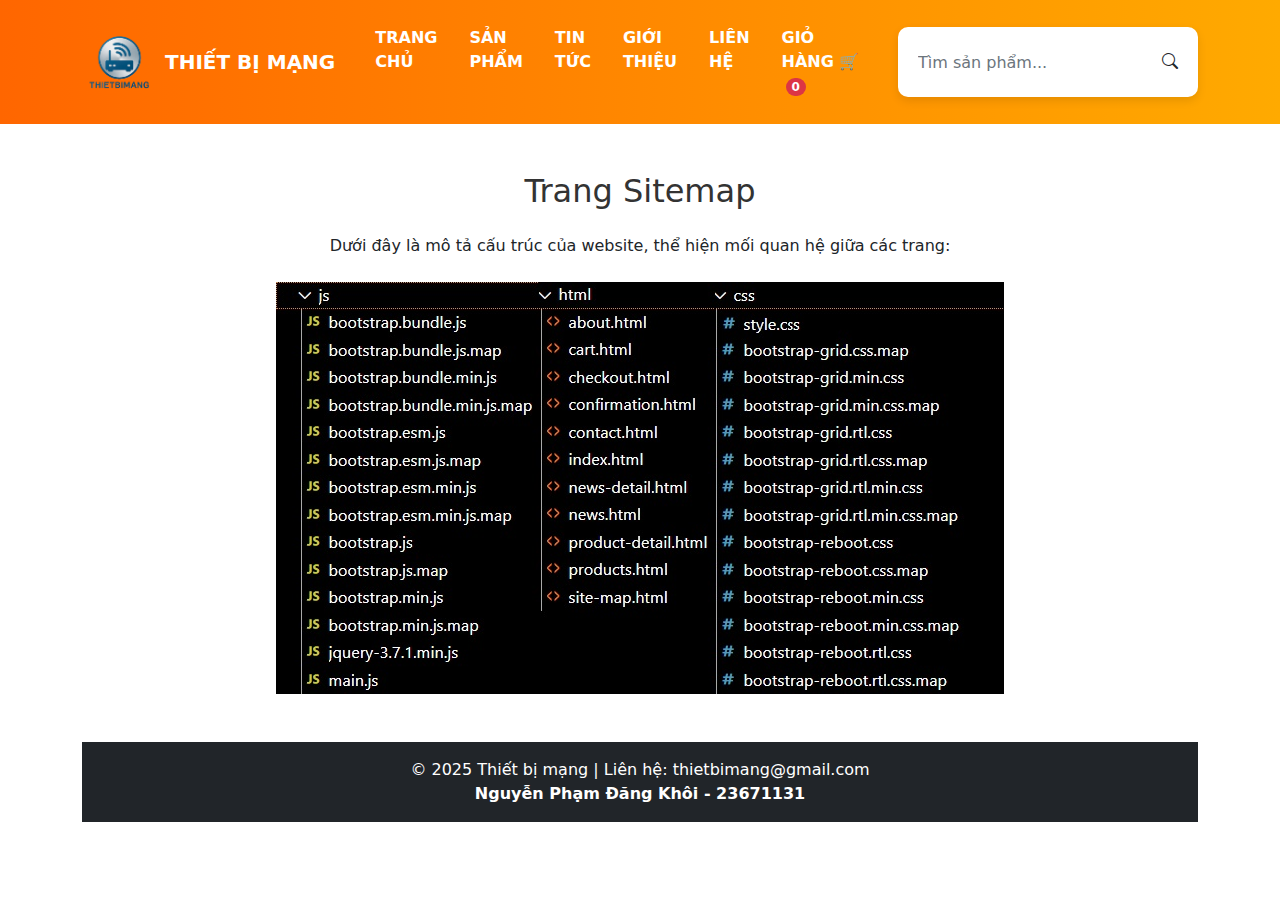
<file: site-map.html>
<!DOCTYPE html>
<html lang="vi">

<head>
    <meta charset="UTF-8">
    <meta name="viewport" content="width=device-width, initial-scale=1.0">
    <title>Danh sách sản phẩm</title>
    <link rel="stylesheet" href="../css/style.css">
    <link rel="stylesheet" href="../css/bootstrap.min.css">
    <script src="../js/jquery-3.7.1.min.js"></script>
    <script src="../js/bootstrap.bundle.js"></script>
    <script src="../js/bootstrap.min.js"></script>
    <link rel="stylesheet" href="https://cdn.jsdelivr.net/npm/bootstrap-icons@1.10.5/font/bootstrap-icons.css">
</head>

<body>
    <nav class="navbar navbar-expand-lg" style="background-color: #ff6600;">
        <div class="container d-flex align-items-center justify-content-between">
            <a class="navbar-brand d-flex align-items-center text-white fw-bold me-4" href="#">
                <img src="../img/logo.PNG" alt="Logo" width="50" height="50" class="me-2"> THIẾT BỊ MẠNG
            </a>

            <button class="navbar-toggler" type="button" data-bs-toggle="collapse" data-bs-target="#navbarNav">
            <span class="navbar-toggler-icon"></span>
          </button>

            <div class="collapse navbar-collapse" id="navbarNav">
                <div class="d-flex w-100 align-items-center justify-content-between flex-wrap flex-lg-nowrap">
                    <ul class="navbar-nav text-uppercase fw-bold flex-grow-1 justify-content-center">
                        <li class="nav-item"><a class="nav-link text-white px-3" href="index.html">Trang chủ</a></li>
                        <li class="nav-item"><a class="nav-link text-white px-3" href="products.html">Sản phẩm</a></li>
                        <li class="nav-item"><a class="nav-link text-white px-3" href="news.html">Tin tức</a></li>
                        <li class="nav-item"><a class="nav-link text-white px-3" href="about.html">Giới thiệu</a></li>
                        <li class="nav-item"><a class="nav-link text-white px-3" href="contact.html">Liên hệ</a></li>
                        <li class="nav-item position-relative">
                            <a class="nav-link text-white px-3" href="cart.html">
                    Giỏ hàng 🛒 <span id="cart-count" class="badge bg-danger ms-1">0</span>
                  </a>
                        </li>
                    </ul>

                    <form id="searchForm" class="d-flex p-2 align-items-center ms-lg-3 mt-3 mt-lg-0" role="search" style="min-width: 300px;">
                        <input id="searchInput" class="form-control me-2 border-0 shadow-none bg-transparent text-dark" type="search" placeholder="Tìm sản phẩm..." aria-label="Search">
                        <button class="btn btn-outline-dark border-0 shadow-none" type="submit">
                          <i class="bi bi-search"></i>
                        </button>
                    </form>
                </div>
            </div>
        </div>
    </nav>

    <div class="container my-5">
        <h2 class="text-center mb-4">Trang Sitemap</h2>
        <p class="text-center mb-4">Dưới đây là mô tả cấu trúc của website, thể hiện mối quan hệ giữa các trang:</p>

        <div class="d-flex justify-content-center mb-4">
            <img src="../img/sitemap.jpg" alt="Sitemap Diagram" class="img-fluid" style="max-width: 90%; height: auto;">
        </div>

        <footer class="bg-dark text-white mt-5 p-3 text-center">
            © 2025 Thiết bị mạng | Liên hệ: thietbimang@gmail.com <br>
            <strong>Nguyễn Phạm Đăng Khôi - 23671131</strong>
        </footer>

        <script src="../js/main.js"></script>

</body>

</html>
</file>
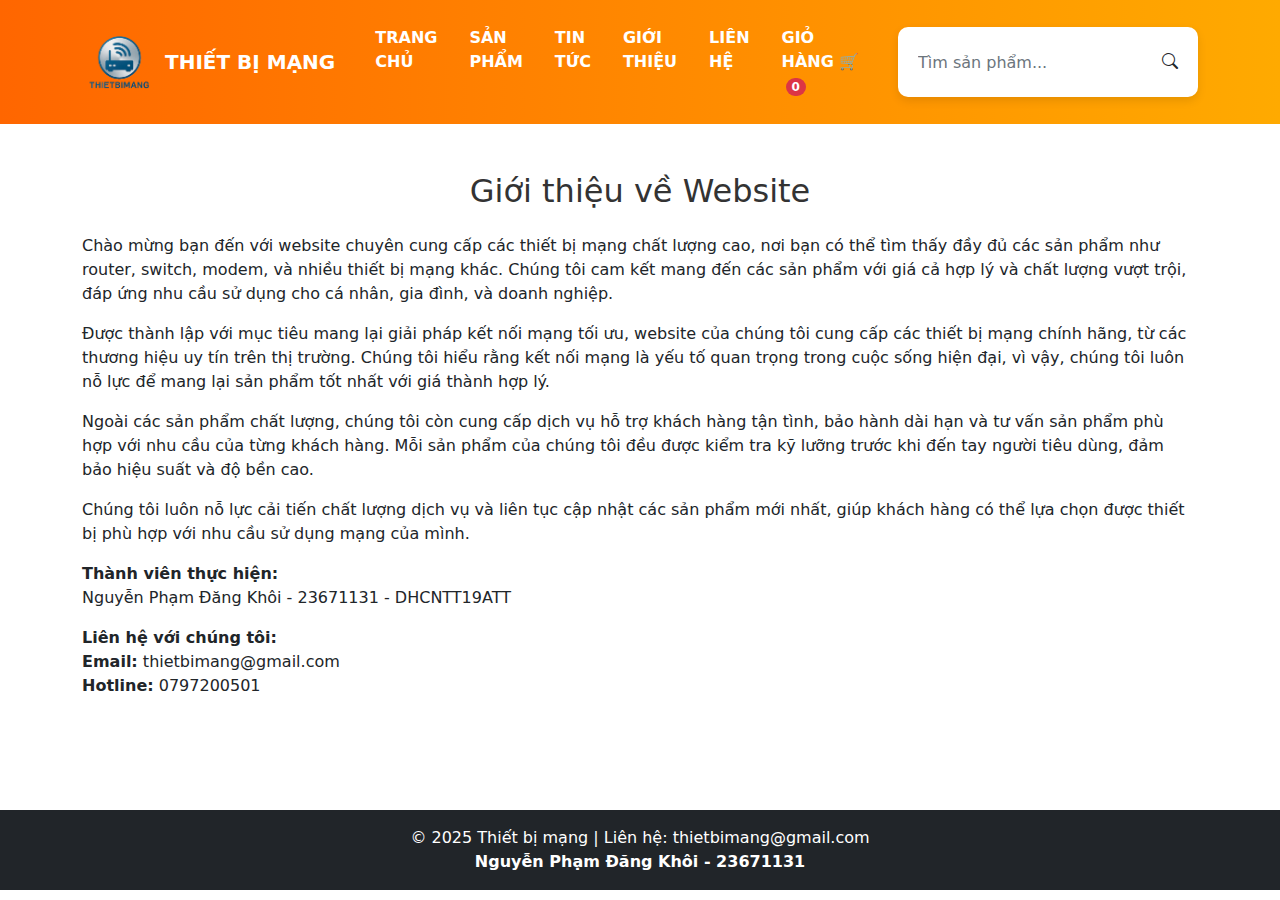
<file: html/about.html>
<!DOCTYPE html>
<html lang="vi">

<head>
    <meta charset="UTF-8">
    <meta name="viewport" content="width=device-width, initial-scale=1.0">
    <title>Giới thiệu</title>
    <link rel="stylesheet" href="../css/style.css">
    <link rel="stylesheet" href="../css/bootstrap.min.css">
    <script src="../js/jquery-3.7.1.min.js"></script>
    <script src="../js/bootstrap.bundle.js"></script>
    <script src="../js/bootstrap.min.js"></script>
    <link rel="stylesheet" href="https://cdn.jsdelivr.net/npm/bootstrap-icons@1.10.5/font/bootstrap-icons.css">
</head>

<body>

    <nav class="navbar navbar-expand-lg">
        <div class="container d-flex align-items-center justify-content-between">
            <a class="navbar-brand d-flex align-items-center text-white fw-bold me-4" href="#">
                <img src="../img/logo.PNG" alt="Logo" width="50" height="50" class="me-2"> THIẾT BỊ MẠNG
            </a>

            <button class="navbar-toggler" type="button" data-bs-toggle="collapse" data-bs-target="#navbarNav">
            <span class="navbar-toggler-icon"></span>
          </button>

            <div class="collapse navbar-collapse" id="navbarNav">
                <div class="d-flex w-100 align-items-center justify-content-between flex-wrap flex-lg-nowrap">
                    <ul class="navbar-nav text-uppercase fw-bold flex-grow-1 justify-content-center">
                        <li class="nav-item"><a class="nav-link text-white px-3" href="index.html">Trang chủ</a></li>
                        <li class="nav-item"><a class="nav-link text-white px-3" href="products.html">Sản phẩm</a></li>
                        <li class="nav-item"><a class="nav-link text-white px-3" href="news.html">Tin tức</a></li>
                        <li class="nav-item"><a class="nav-link text-white px-3" href="about.html">Giới thiệu</a></li>
                        <li class="nav-item"><a class="nav-link text-white px-3" href="contact.html">Liên hệ</a></li>
                        <li class="nav-item position-relative">
                            <a class="nav-link text-white px-3" href="cart.html">
                    Giỏ hàng 🛒 <span id="cart-count" class="badge bg-danger ms-1">0</span>
                  </a>
                        </li>
                    </ul>

                    <form id="searchForm" class="d-flex p-2 align-items-center ms-lg-3 mt-3 mt-lg-0" role="search" style="min-width: 300px;">
                        <input id="searchInput" class="form-control me-2 border-0 shadow-none bg-transparent text-dark" type="search" placeholder="Tìm sản phẩm..." aria-label="Search">
                        <button class="btn btn-outline-dark border-0 shadow-none" type="submit">
                          <i class="bi bi-search"></i>
                        </button>
                    </form>
                </div>
            </div>
        </div>
    </nav>

    <section id="about">
        <div class="container py-5">
            <h2 class="text-center mb-4">Giới thiệu về Website</h2>
            <p>
                Chào mừng bạn đến với website chuyên cung cấp các thiết bị mạng chất lượng cao, nơi bạn có thể tìm thấy đầy đủ các sản phẩm như router, switch, modem, và nhiều thiết bị mạng khác. Chúng tôi cam kết mang đến các sản phẩm với giá cả hợp lý và chất lượng
                vượt trội, đáp ứng nhu cầu sử dụng cho cá nhân, gia đình, và doanh nghiệp.
            </p>
            <p>
                Được thành lập với mục tiêu mang lại giải pháp kết nối mạng tối ưu, website của chúng tôi cung cấp các thiết bị mạng chính hãng, từ các thương hiệu uy tín trên thị trường. Chúng tôi hiểu rằng kết nối mạng là yếu tố quan trọng trong cuộc sống hiện đại,
                vì vậy, chúng tôi luôn nỗ lực để mang lại sản phẩm tốt nhất với giá thành hợp lý.
            </p>
            <p>
                Ngoài các sản phẩm chất lượng, chúng tôi còn cung cấp dịch vụ hỗ trợ khách hàng tận tình, bảo hành dài hạn và tư vấn sản phẩm phù hợp với nhu cầu của từng khách hàng. Mỗi sản phẩm của chúng tôi đều được kiểm tra kỹ lưỡng trước khi đến tay người tiêu dùng,
                đảm bảo hiệu suất và độ bền cao.
            </p>
            <p>
                Chúng tôi luôn nỗ lực cải tiến chất lượng dịch vụ và liên tục cập nhật các sản phẩm mới nhất, giúp khách hàng có thể lựa chọn được thiết bị phù hợp với nhu cầu sử dụng mạng của mình.
            </p>
            <p>
                <strong>Thành viên thực hiện:</strong><br> Nguyễn Phạm Đăng Khôi - 23671131 - DHCNTT19ATT
            </p>
            <p>
                <strong>Liên hệ với chúng tôi:</strong><br>
                <b>Email:</b> thietbimang@gmail.com<br>
                <b>Hotline:</b> 0797200501
            </p>
        </div>
    </section>


    <footer class="bg-dark text-white mt-5 p-3 text-center">
        © 2025 Thiết bị mạng | Liên hệ: thietbimang@gmail.com <br>
        <strong>Nguyễn Phạm Đăng Khôi - 23671131</strong>
    </footer>

    <script src="../js/main.js"></script>
</body>

</html>
</file>
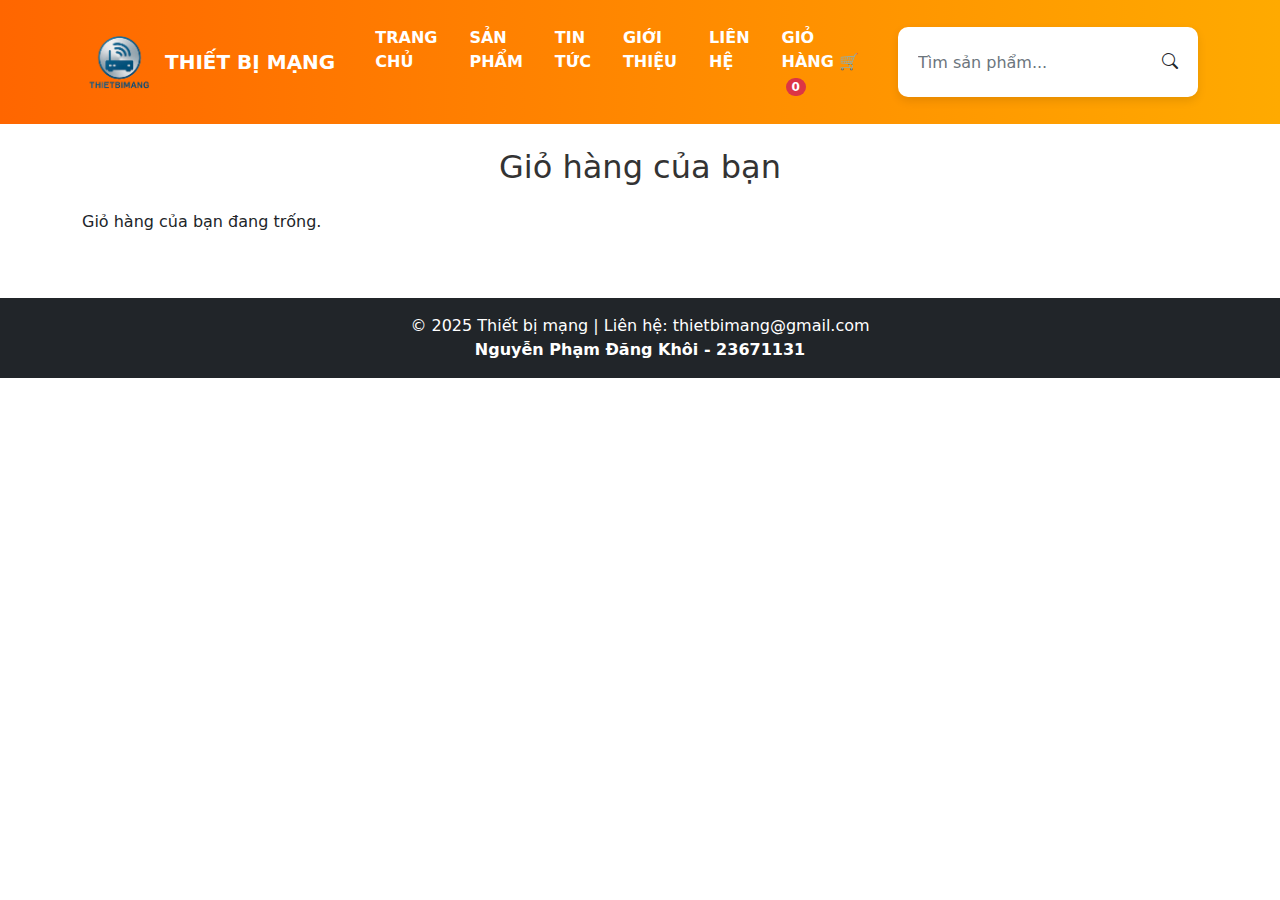
<file: html/cart.html>
<!DOCTYPE html>
<html lang="vi">

<head>
    <meta charset="UTF-8">
    <meta name="viewport" content="width=device-width, initial-scale=1.0">
    <title>Giỏ hàng</title>
    <link rel="stylesheet" href="../css/style.css">
    <link rel="stylesheet" href="../css/bootstrap.min.css">
    <script src="../js/jquery-3.7.1.min.js"></script>
    <script src="../js/bootstrap.bundle.js"></script>
    <script src="../js/bootstrap.min.js"></script>
    <link rel="stylesheet" href="https://cdn.jsdelivr.net/npm/bootstrap-icons@1.10.5/font/bootstrap-icons.css">
</head>

<body>

    <nav class="navbar navbar-expand-lg">
        <div class="container d-flex align-items-center justify-content-between">

            <a class="navbar-brand d-flex align-items-center text-white fw-bold me-4" href="#">
                <img src="../img/logo.PNG" alt="Logo" width="50" height="50" class="me-2"> THIẾT BỊ MẠNG
            </a>

            <button class="navbar-toggler" type="button" data-bs-toggle="collapse" data-bs-target="#navbarNav">
            <span class="navbar-toggler-icon"></span>
          </button>

            <div class="collapse navbar-collapse" id="navbarNav">
                <div class="d-flex w-100 align-items-center justify-content-between flex-wrap flex-lg-nowrap">
                    <ul class="navbar-nav text-uppercase fw-bold flex-grow-1 justify-content-center">
                        <li class="nav-item"><a class="nav-link text-white px-3" href="index.html">Trang chủ</a></li>
                        <li class="nav-item"><a class="nav-link text-white px-3" href="products.html">Sản phẩm</a></li>
                        <li class="nav-item"><a class="nav-link text-white px-3" href="news.html">Tin tức</a></li>
                        <li class="nav-item"><a class="nav-link text-white px-3" href="about.html">Giới thiệu</a></li>
                        <li class="nav-item"><a class="nav-link text-white px-3" href="contact.html">Liên hệ</a></li>
                        <li class="nav-item position-relative">
                            <a class="nav-link text-white px-3" href="cart.html">
                    Giỏ hàng 🛒 <span id="cart-count" class="badge bg-danger ms-1">0</span>
                  </a>
                        </li>
                    </ul>

                    <form id="searchForm" class="d-flex p-2 align-items-center ms-lg-3 mt-3 mt-lg-0" role="search" style="min-width: 300px;">
                        <input id="searchInput" class="form-control me-2 border-0 shadow-none bg-transparent text-dark" type="search" placeholder="Tìm sản phẩm..." aria-label="Search">
                        <button class="btn btn-outline-dark border-0 shadow-none" type="submit">
                          <i class="bi bi-search"></i>
                        </button>
                    </form>
                </div>
            </div>
        </div>
    </nav>

    <div class="container mt-4">
        <h2 class="text-center mb-4">Giỏ hàng của bạn</h2>
        <div id="cartItems"></div>
    </div>

    <footer class="bg-dark text-white mt-5 p-3 text-center">
        © 2025 Thiết bị mạng | Liên hệ: thietbimang@gmail.com <br>
        <strong>Nguyễn Phạm Đăng Khôi - 23671131</strong>
    </footer>

    <script src="../js/main.js"></script>
</body>

</html>
</file>
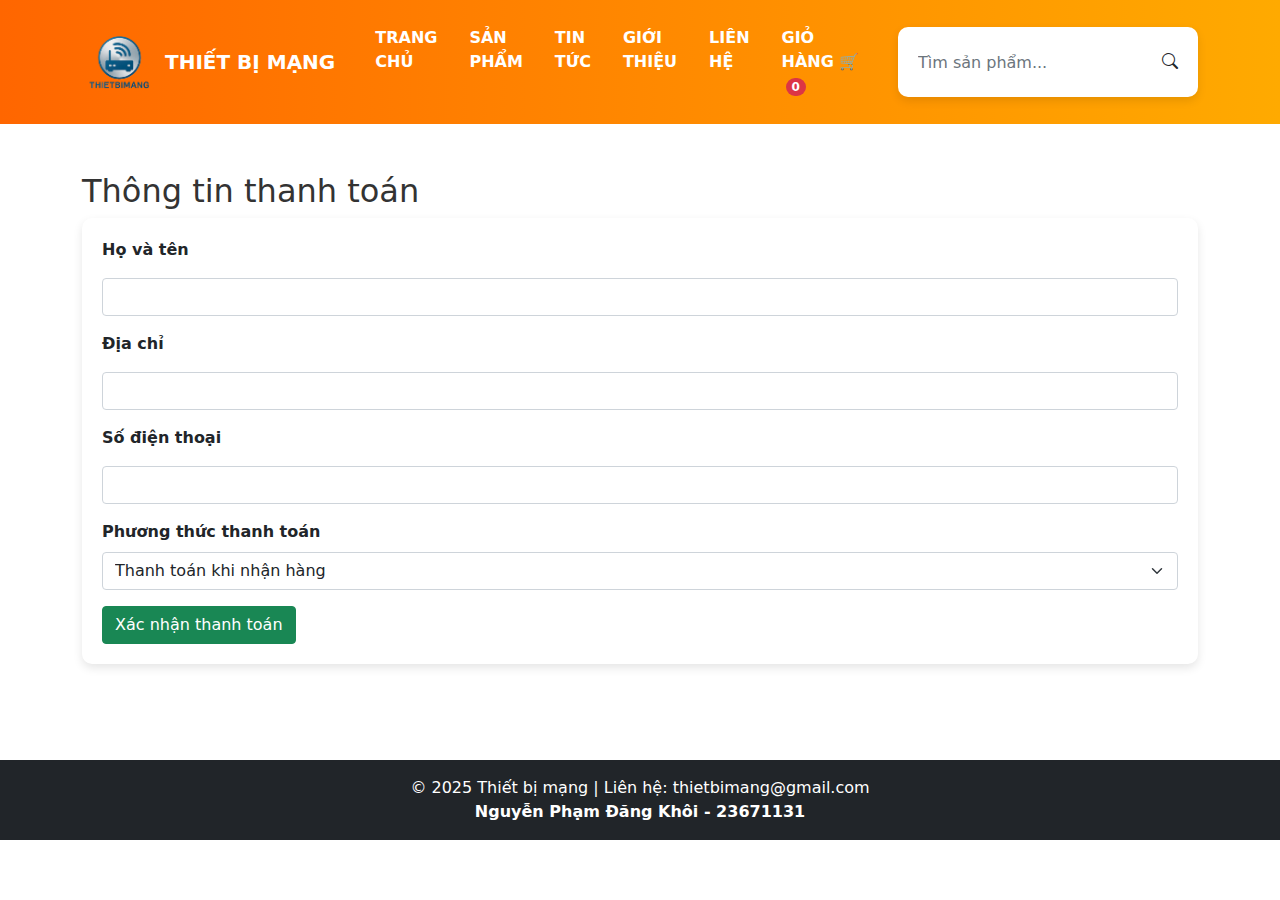
<file: html/checkout.html>
<!DOCTYPE html>
<html lang="vi">

<head>
    <meta charset="UTF-8">
    <meta name="viewport" content="width=device-width, initial-scale=1.0">
    <title>Thanh toán</title>
    <link rel="stylesheet" href="../css/style.css">
    <link rel="stylesheet" href="../css/bootstrap.min.css">
    <script src="../js/jquery-3.7.1.min.js"></script>
    <script src="../js/bootstrap.bundle.js"></script>
    <script src="../js/bootstrap.min.js"></script>
    <link rel="stylesheet" href="https://cdn.jsdelivr.net/npm/bootstrap-icons@1.10.5/font/bootstrap-icons.css">
</head>

<body>
    <nav class="navbar navbar-expand-lg">
        <div class="container d-flex align-items-center justify-content-between">

            <a class="navbar-brand d-flex align-items-center text-white fw-bold me-4" href="#">
                <img src="../img/logo.PNG" alt="Logo" width="50" height="50" class="me-2"> THIẾT BỊ MẠNG
            </a>

            <button class="navbar-toggler" type="button" data-bs-toggle="collapse" data-bs-target="#navbarNav">
            <span class="navbar-toggler-icon"></span>
          </button>

            <div class="collapse navbar-collapse" id="navbarNav">
                <div class="d-flex w-100 align-items-center justify-content-between flex-wrap flex-lg-nowrap">
                    <ul class="navbar-nav text-uppercase fw-bold flex-grow-1 justify-content-center">
                        <li class="nav-item"><a class="nav-link text-white px-3" href="index.html">Trang chủ</a></li>
                        <li class="nav-item"><a class="nav-link text-white px-3" href="products.html">Sản phẩm</a></li>
                        <li class="nav-item"><a class="nav-link text-white px-3" href="news.html">Tin tức</a></li>
                        <li class="nav-item"><a class="nav-link text-white px-3" href="about.html">Giới thiệu</a></li>
                        <li class="nav-item"><a class="nav-link text-white px-3" href="contact.html">Liên hệ</a></li>
                        <li class="nav-item position-relative">
                            <a class="nav-link text-white px-3" href="cart.html">
                    Giỏ hàng 🛒 <span id="cart-count" class="badge bg-danger ms-1">0</span>
                  </a>
                        </li>
                    </ul>

                    <form id="searchForm" class="d-flex p-2 align-items-center ms-lg-3 mt-3 mt-lg-0" role="search" style="min-width: 300px;">
                        <input id="searchInput" class="form-control me-2 border-0 shadow-none bg-transparent text-dark" type="search" placeholder="Tìm sản phẩm..." aria-label="Search">
                        <button class="btn btn-outline-dark border-0 shadow-none" type="submit">
                          <i class="bi bi-search"></i>
                        </button>
                    </form>
                </div>
            </div>
        </div>
    </nav>

    <div class="container py-5">
        <h2>Thông tin thanh toán</h2>
        <form id="checkoutForm">
            <div class="mb-3">
                <label for="name" class="form-label">Họ và tên</label>
                <input type="text" class="form-control" id="name" required>
            </div>
            <div class="mb-3">
                <label for="address" class="form-label">Địa chỉ</label>
                <input type="text" class="form-control" id="address" required>
            </div>
            <div class="mb-3">
                <label for="phone" class="form-label">Số điện thoại</label>
                <input type="text" class="form-control" id="phone" required>
            </div>
            <div class="mb-3">
                <label for="payment" class="form-label">Phương thức thanh toán</label>
                <select id="payment" class="form-select">
            <option value="Thanh toán khi nhận hàng">Thanh toán khi nhận hàng</option>
            <option value="Chuyển khoản ngân hàng">Chuyển khoản ngân hàng</option>
            <option value="Ví điện tử">Ví điện tử</option>
          </select>
            </div>
            <button type="submit" class="btn btn-success">Xác nhận thanh toán</button>
        </form>
    </div>

    <footer class="bg-dark text-white mt-5 p-3 text-center">
        © 2025 Thiết bị mạng | Liên hệ: thietbimang@gmail.com <br>
        <strong>Nguyễn Phạm Đăng Khôi - 23671131</strong>
    </footer>

    <script src="../js/main.js"></script>
</body>

</html>
</file>
<file: css/style.css>
/* Định dạng chung */

html,
body {
    height: 100%;
    margin: 0;
    display: flex;
    flex-direction: column;
}

body {
    font-family: Arial, sans-serif;
    background-color: #f9f9f9;
}

.wrapper {
    min-height: 100vh;
    display: flex;
    flex-direction: column;
}

main {
    flex: 1;
    padding: 20px;
}

footer {
    background: #222;
    color: white;
    text-align: center;
    padding: 1rem;
}

.navbar {
    background: linear-gradient(to right, #ff6600, #ffaa00);
}

.navbar .nav-link {
    text-decoration: none;
    font-size: 1rem;
    transition: opacity 0.3s;
}

.navbar .nav-link:hover {
    opacity: 0.6;
    text-decoration: none;
}

.navbar .nav-link.active {
    opacity: 0.4;
}

.navbar .nav-link:focus {
    opacity: 0.6;
    text-decoration: none;
}

.navbar .navbar-brand {
    text-decoration: none;
}

.navbar .navbar-brand img {
    width: 75px;
    height: auto;
    object-fit: contain;
}

#cart-count {
    font-size: 0.75rem;
    padding: 3px 6px;
    border-radius: 10px;
}

form select,
form input {
    font-size: 0.9rem;
    height: 38px;
}

.btn {
    background-color: #007bff;
    color: white;
    padding: 10px 20px;
    border: none;
    border-radius: 5px;
}

.btn:hover {
    background-color: #0056b3;
}

.form-label {
    font-weight: bold;
}

.form-control {
    width: 100%;
    padding: 10px;
    margin: 8px 0;
    border-radius: 5px;
    border: 1px solid #ccc;
}

form {
    background-color: #ffffff;
    padding: 20px;
    border-radius: 10px;
    box-shadow: 0px 4px 10px rgba(0, 0, 0, 0.1);
}

h2 {
    color: #333;
}

.text-center {
    text-align: center;
}

a {
    color: #007bff;
    text-decoration: none;
}

a:hover {
    text-decoration: underline;
}

ul {
    list-style-type: none;
    padding-left: 0;
}

ul li {
    margin: 10px 0;
}

#productList {
    display: flex;
    flex-wrap: wrap;
    gap: 20px;
    justify-content: center;
}

.product-item {
    flex: 1 1 calc(25% - 20px);
    box-shadow: 0 0 10px rgba(0, 0, 0, 0.1);
    padding: 15px;
    background-color: #fff;
    border-radius: 8px;
    text-align: center;
    display: flex;
    flex-direction: column;
    justify-content: space-between;
}

.product-item img {
    max-width: 100%;
    height: auto;
    object-fit: cover;
}

.product-item h3 {
    font-size: 18px;
    margin: 10px 0 5px;
    min-height: 48px;
}

.product-item p.desc {
    min-height: 40px;
    margin-bottom: 10px;
}

.product-item p.price {
    color: red;
    font-weight: bold;
    font-size: 18px;
    margin-top: auto;
}

.product-item button {
    margin-top: 10px;
    background-color: #ff6600;
    color: white;
    border: none;
    padding: 8px 12px;
    border-radius: 4px;
    cursor: pointer;
}

.product-item button:hover {
    background-color: #e65500;
}

@media (max-width: 992px) {
    .product-item {
        flex: 1 1 calc(50% - 20px);
    }
}

@media (max-width: 576px) {
    .product-item {
        flex: 1 1 100%;
    }
}

#bannerCarousel {
    max-height: 500px;
    overflow: hidden;
    position: relative;
}

#bannerCarousel img {
    height: 500px;
    object-fit: fill;
}

.carousel-controls {
    position: absolute;
    bottom: 20px;
    left: 50%;
    transform: translateX(-50%);
    z-index: 10;
    display: flex;
    gap: 10px;
}

.carousel-item img {
    width: auto;
    height: auto;
}

.carousel-caption-custom {
    position: absolute;
    top: 50%;
    left: 50%;
    transform: translate(-50%, -50%);
    text-align: center;
}

#product-detail h3,
#product-detail p,
#product-detail .price {
    font-size: 1.25rem;
}

#news-detail h2,
#news-detail p {
    font-size: 1.25rem;
}

#product-detail #detail-desc,
#news-detail #detail-content {
    font-size: 1.1rem;
}
</file>
